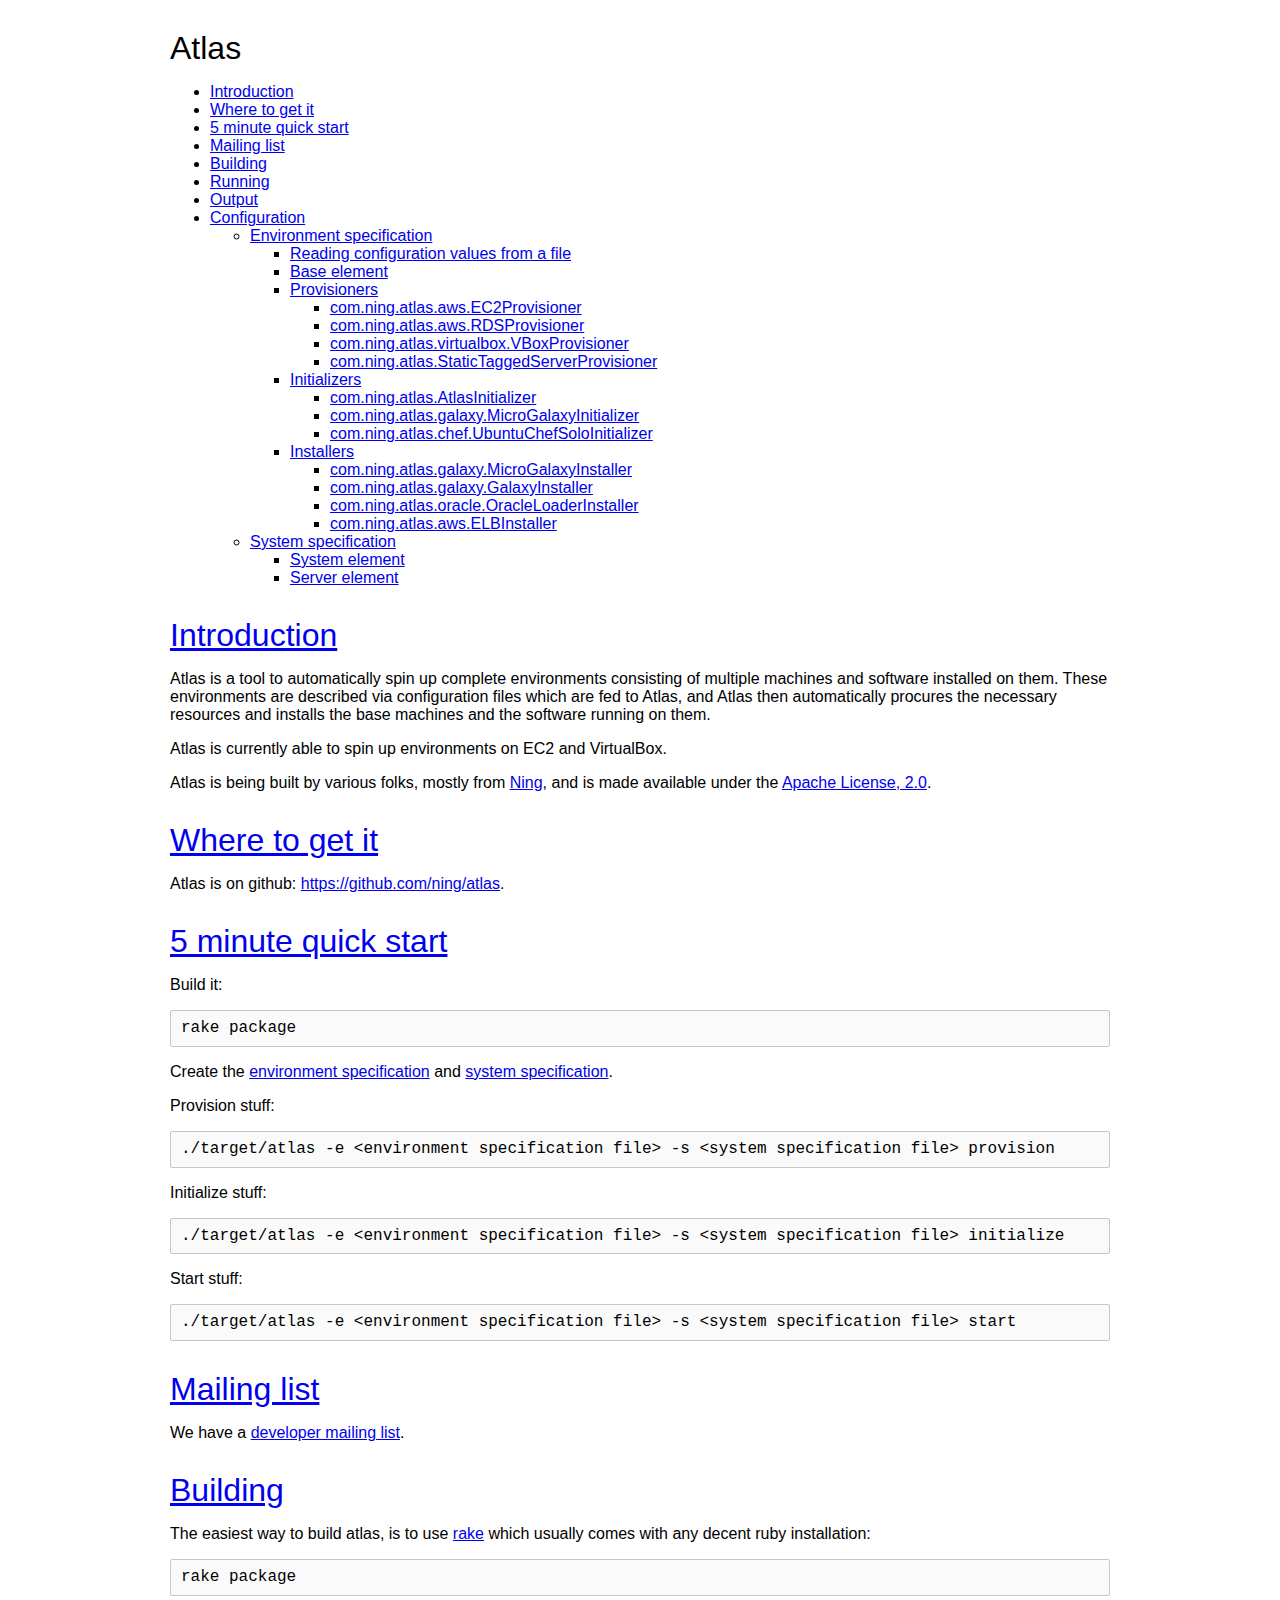
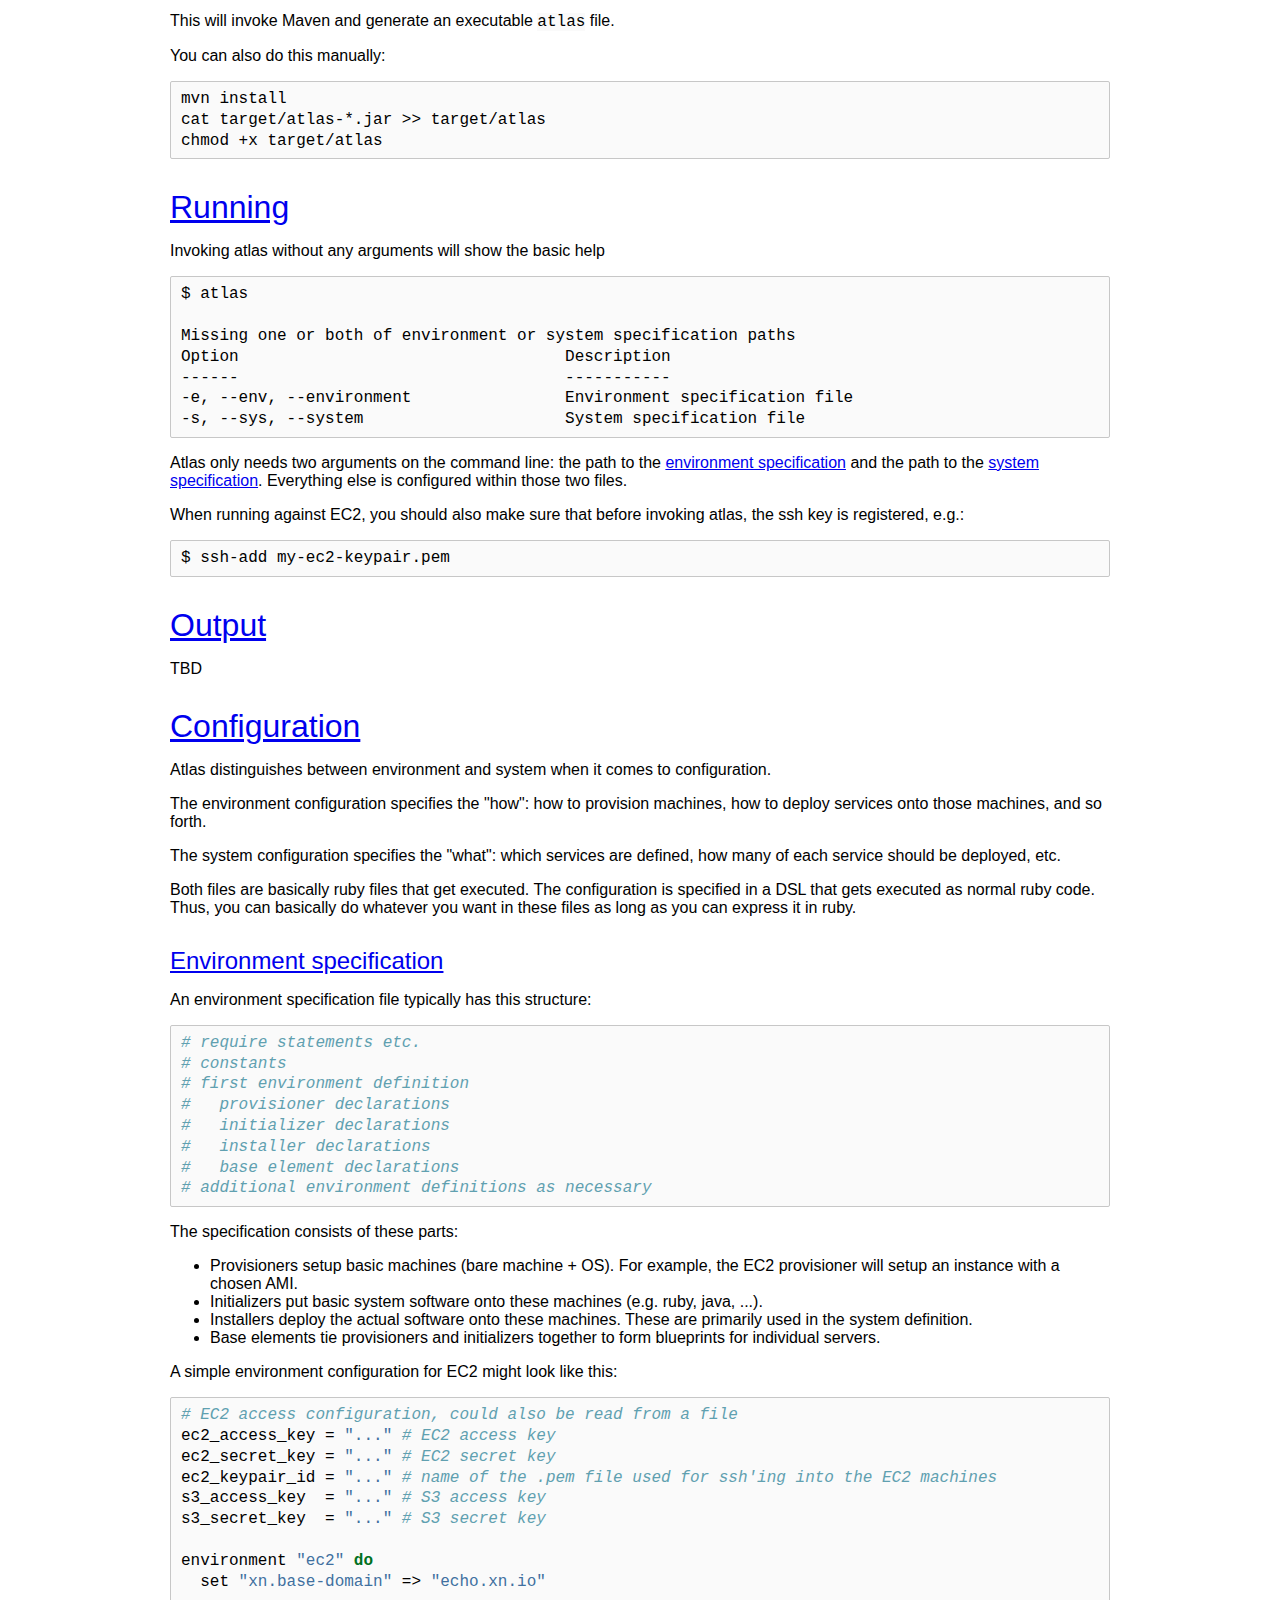
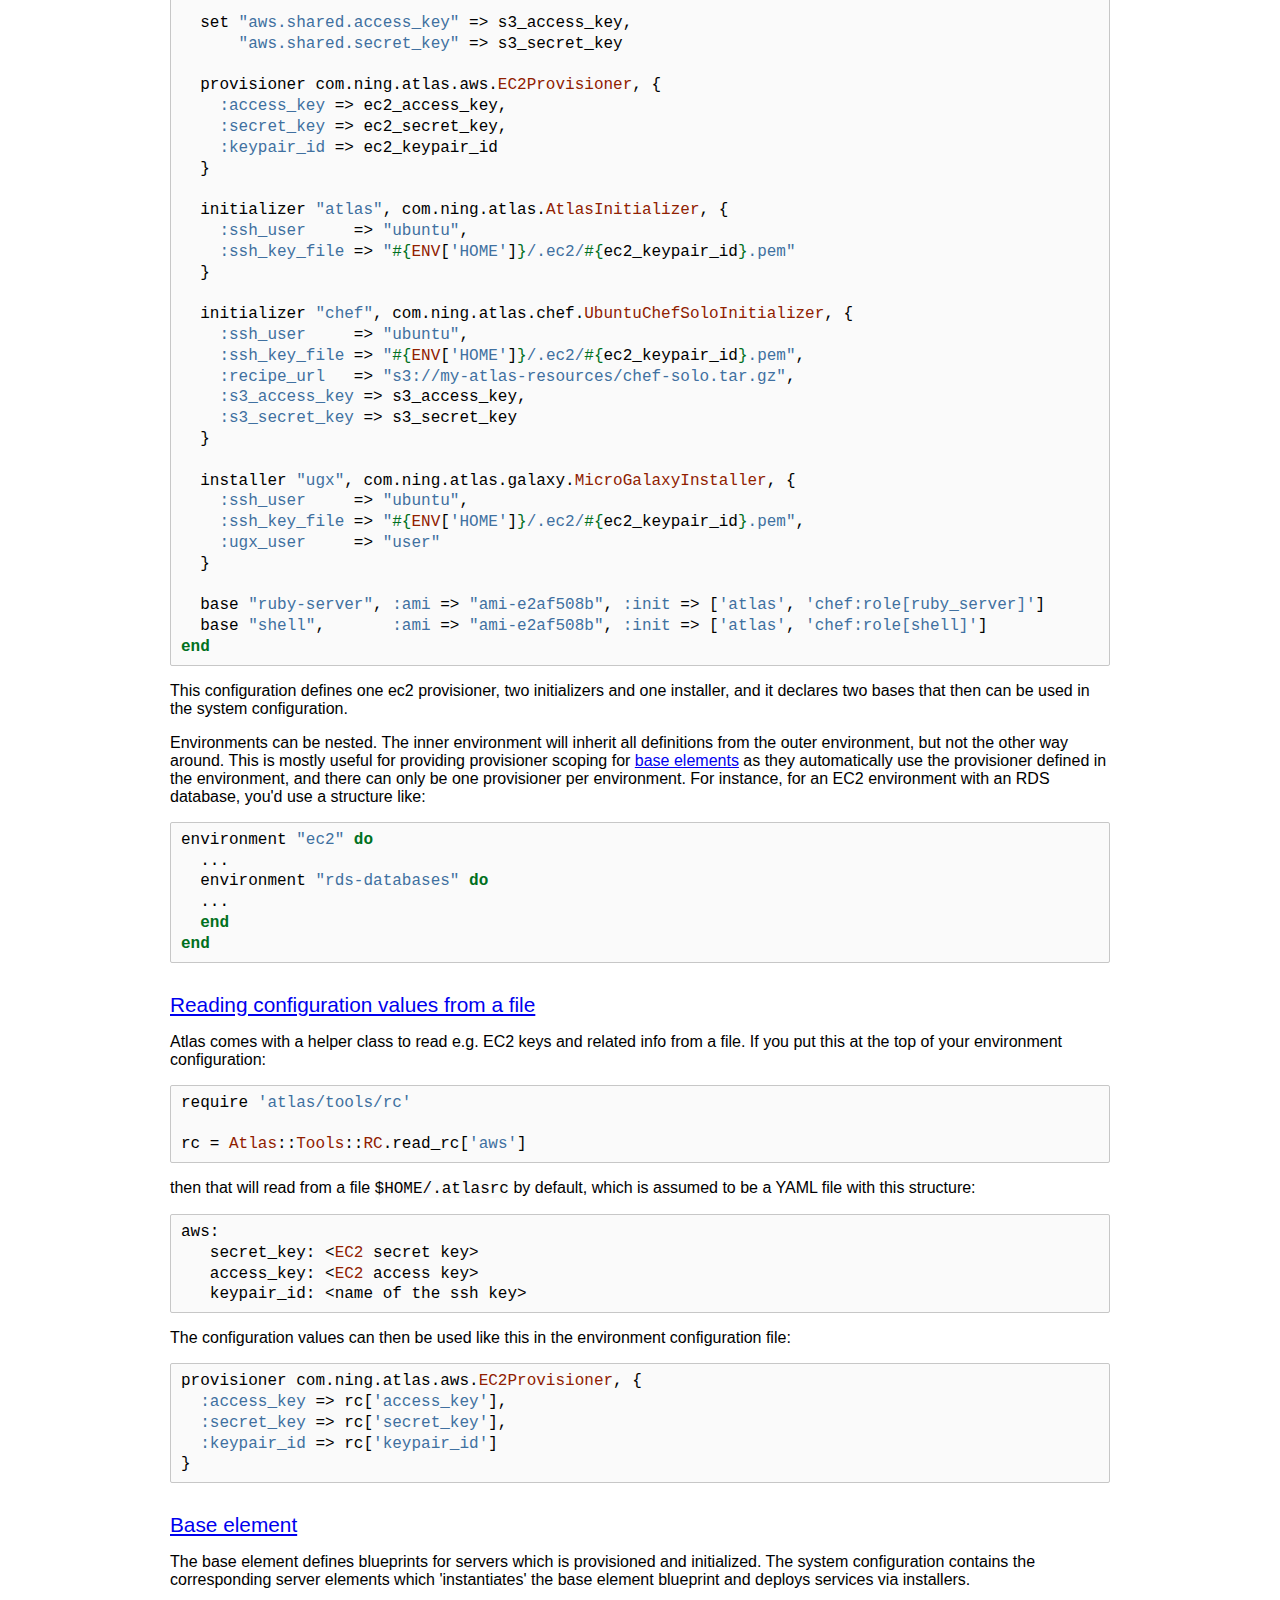
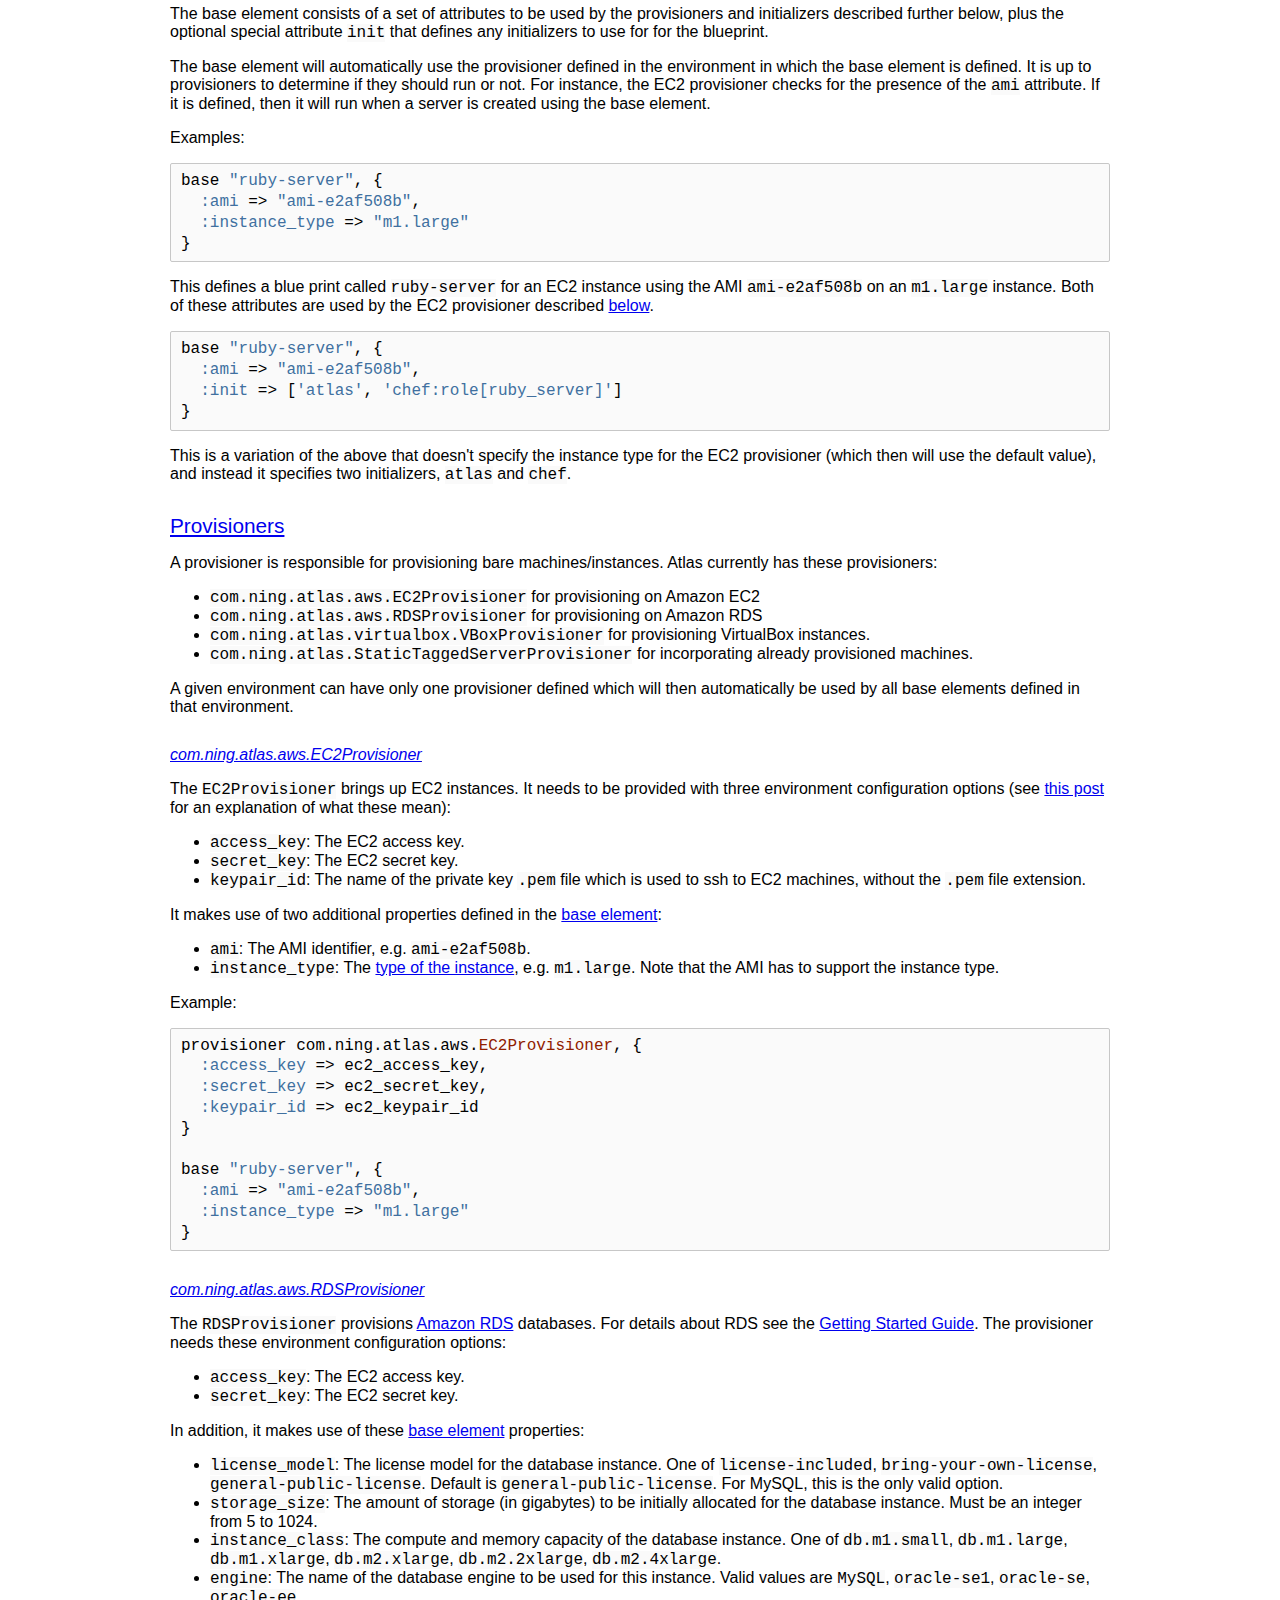
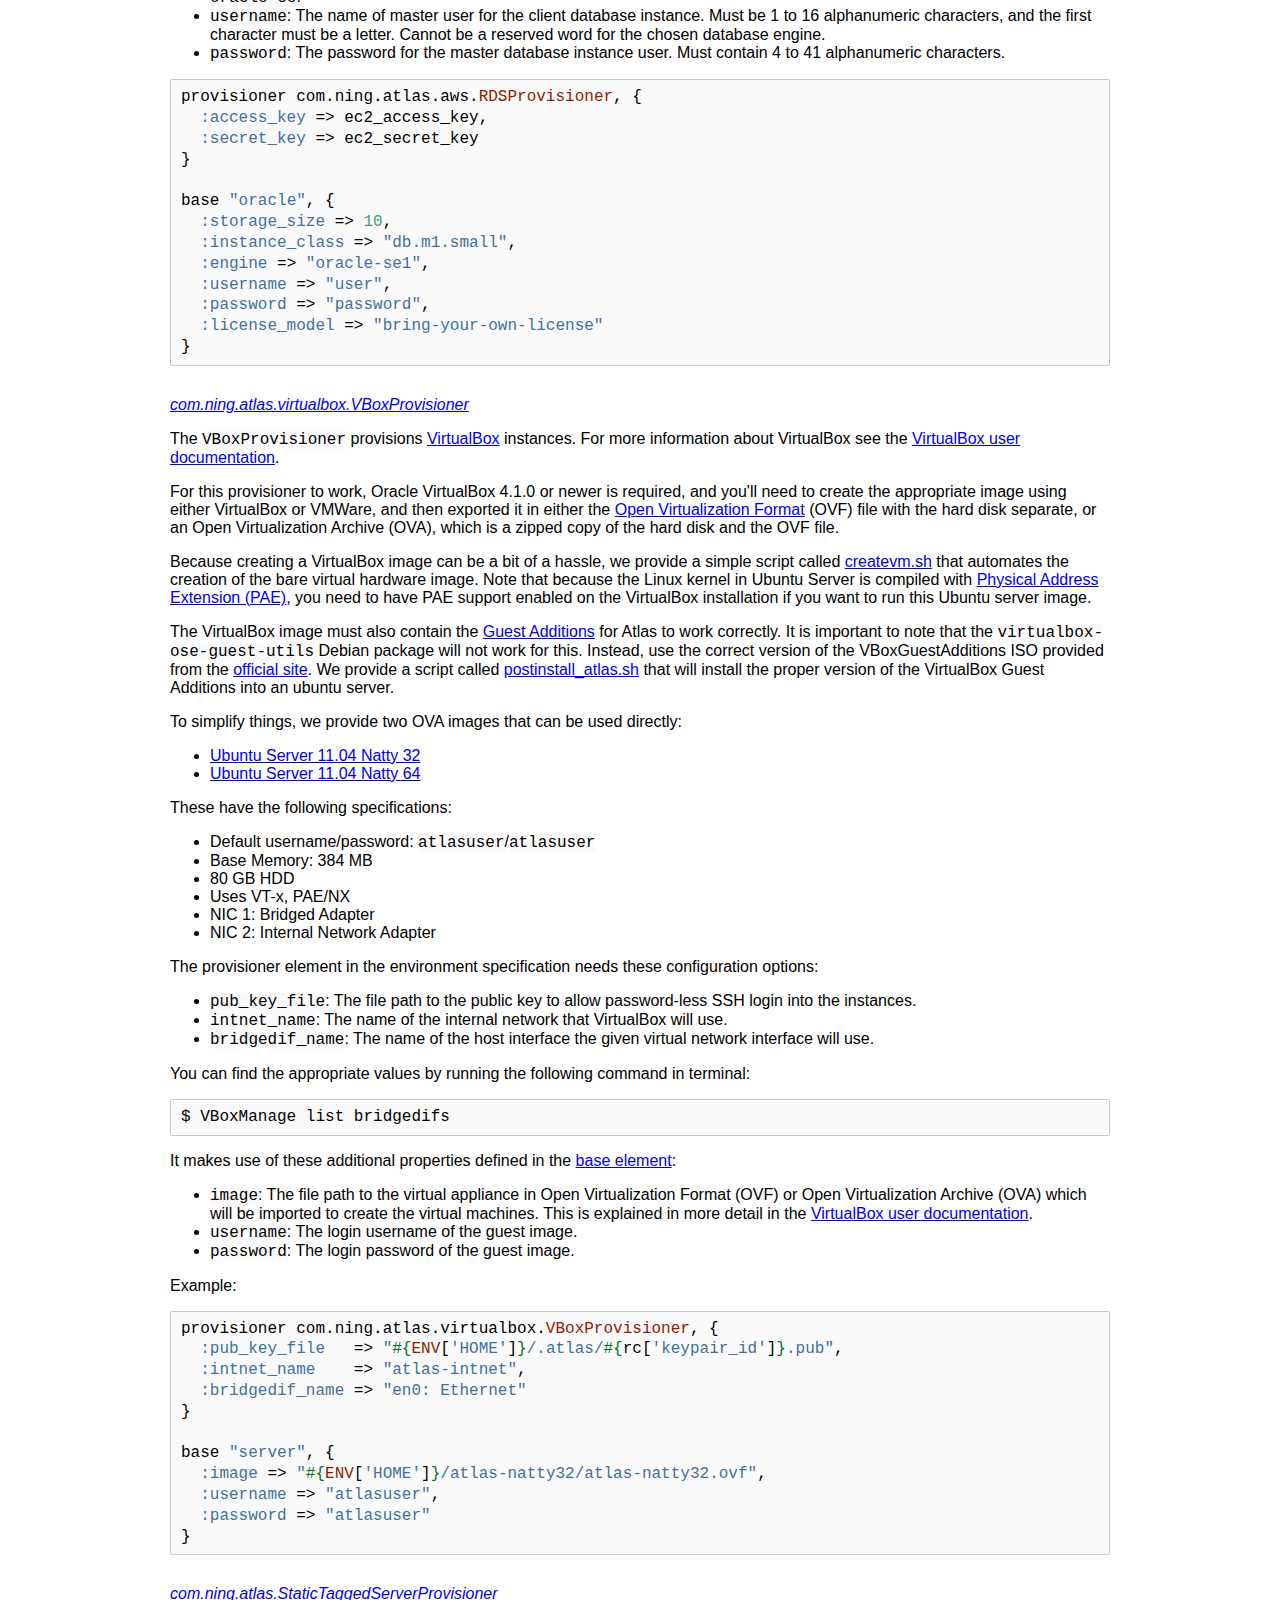
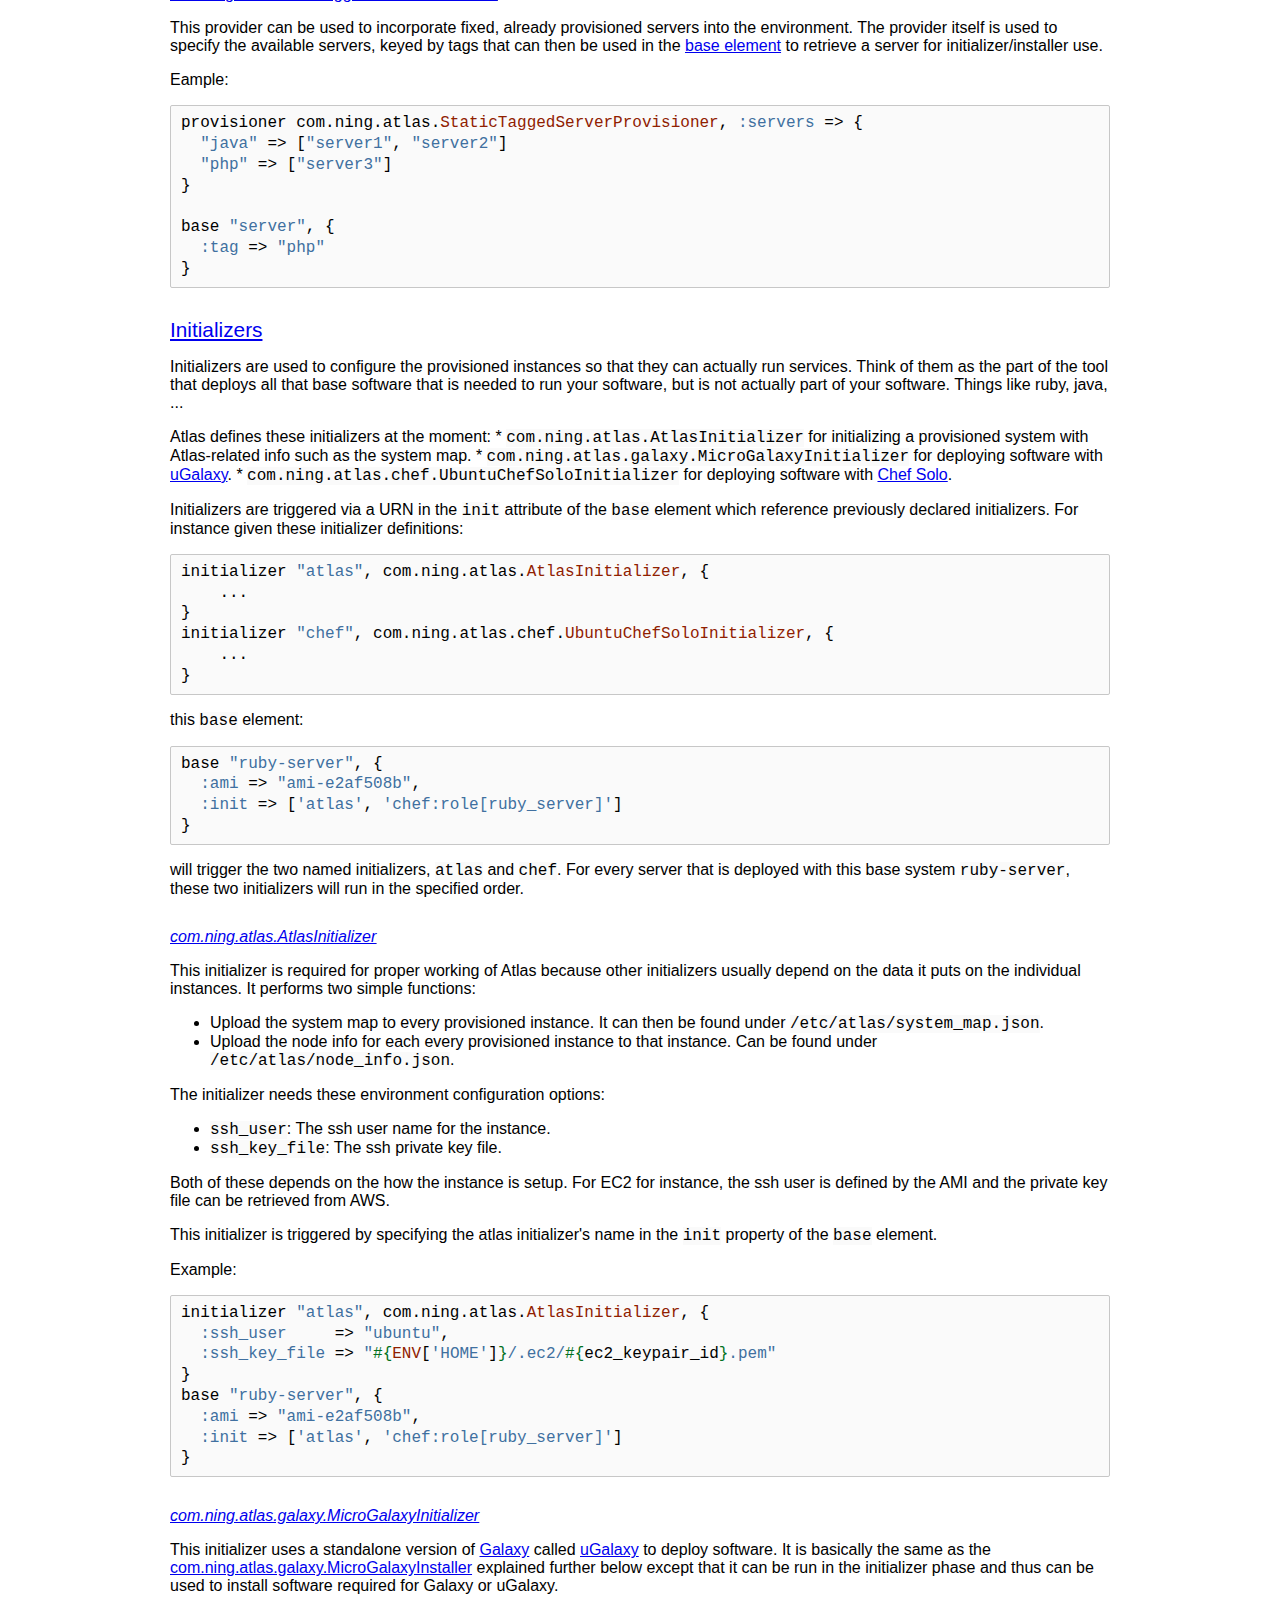
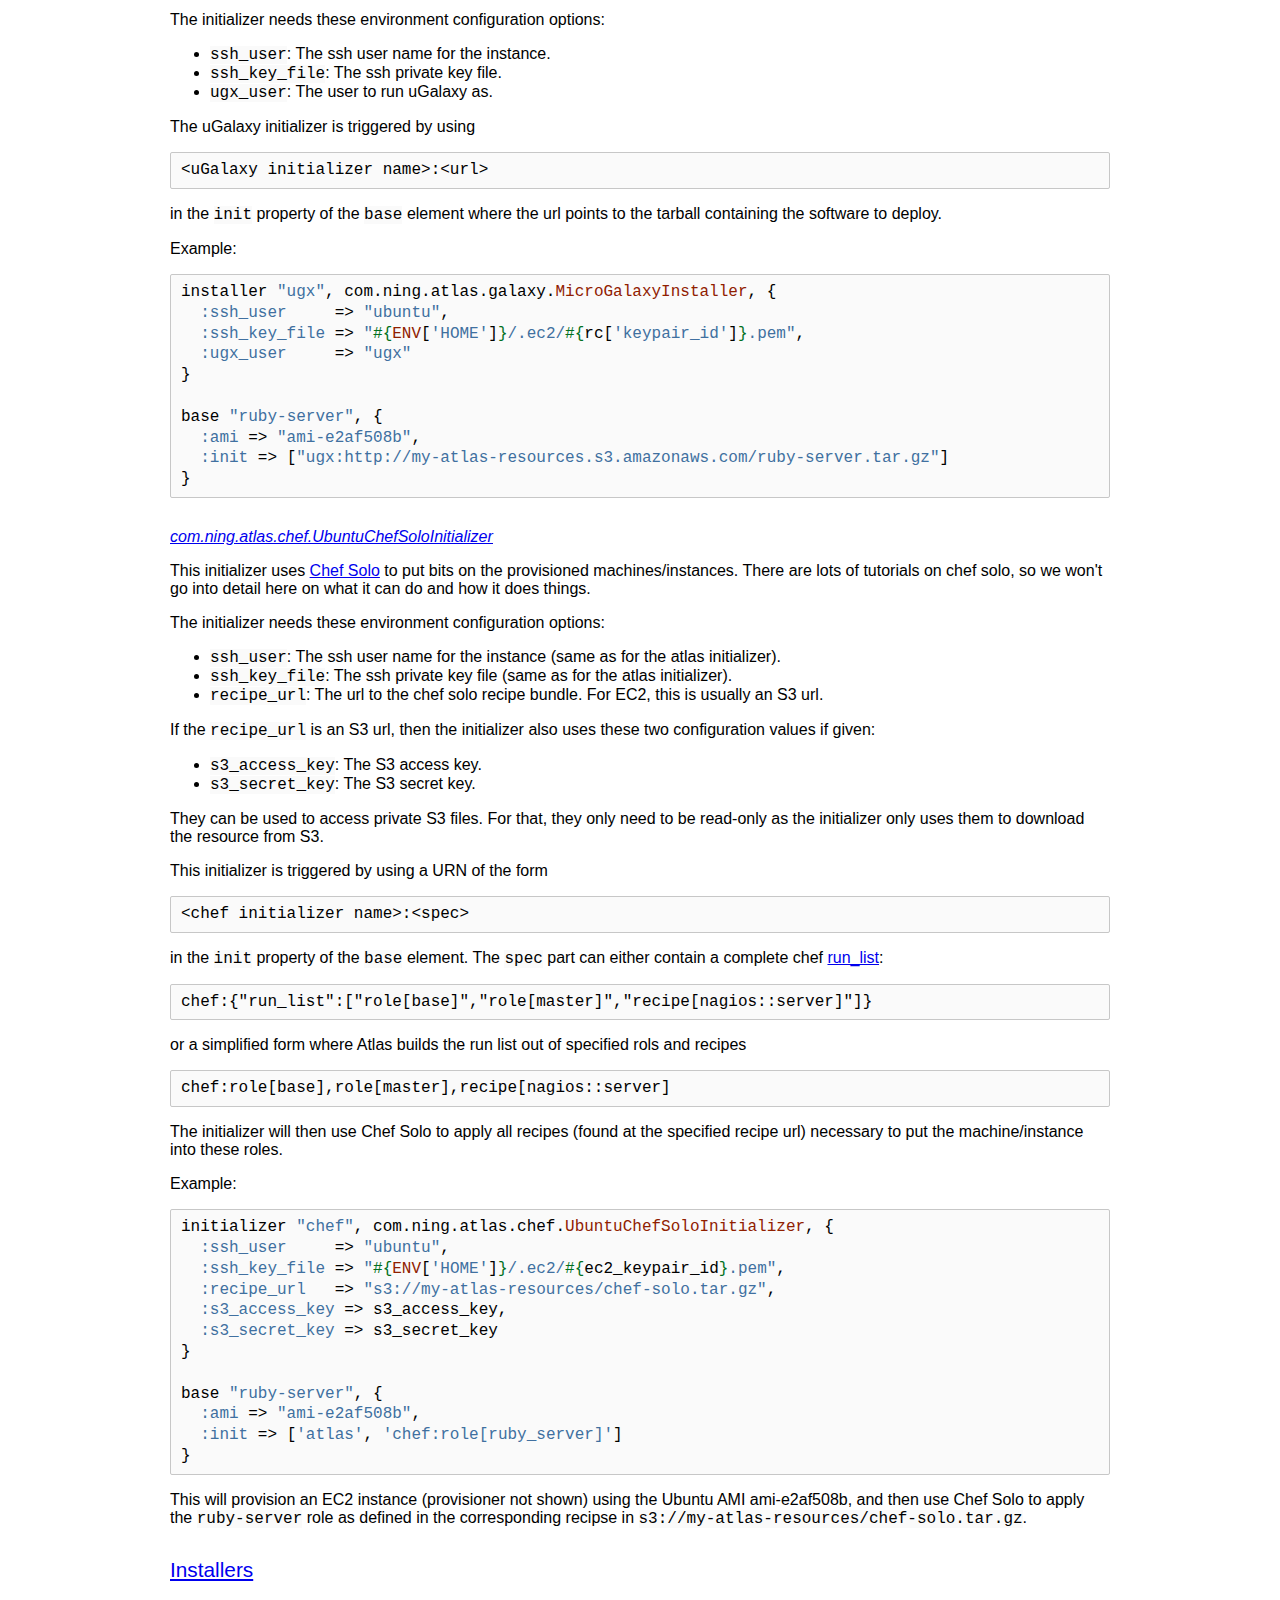
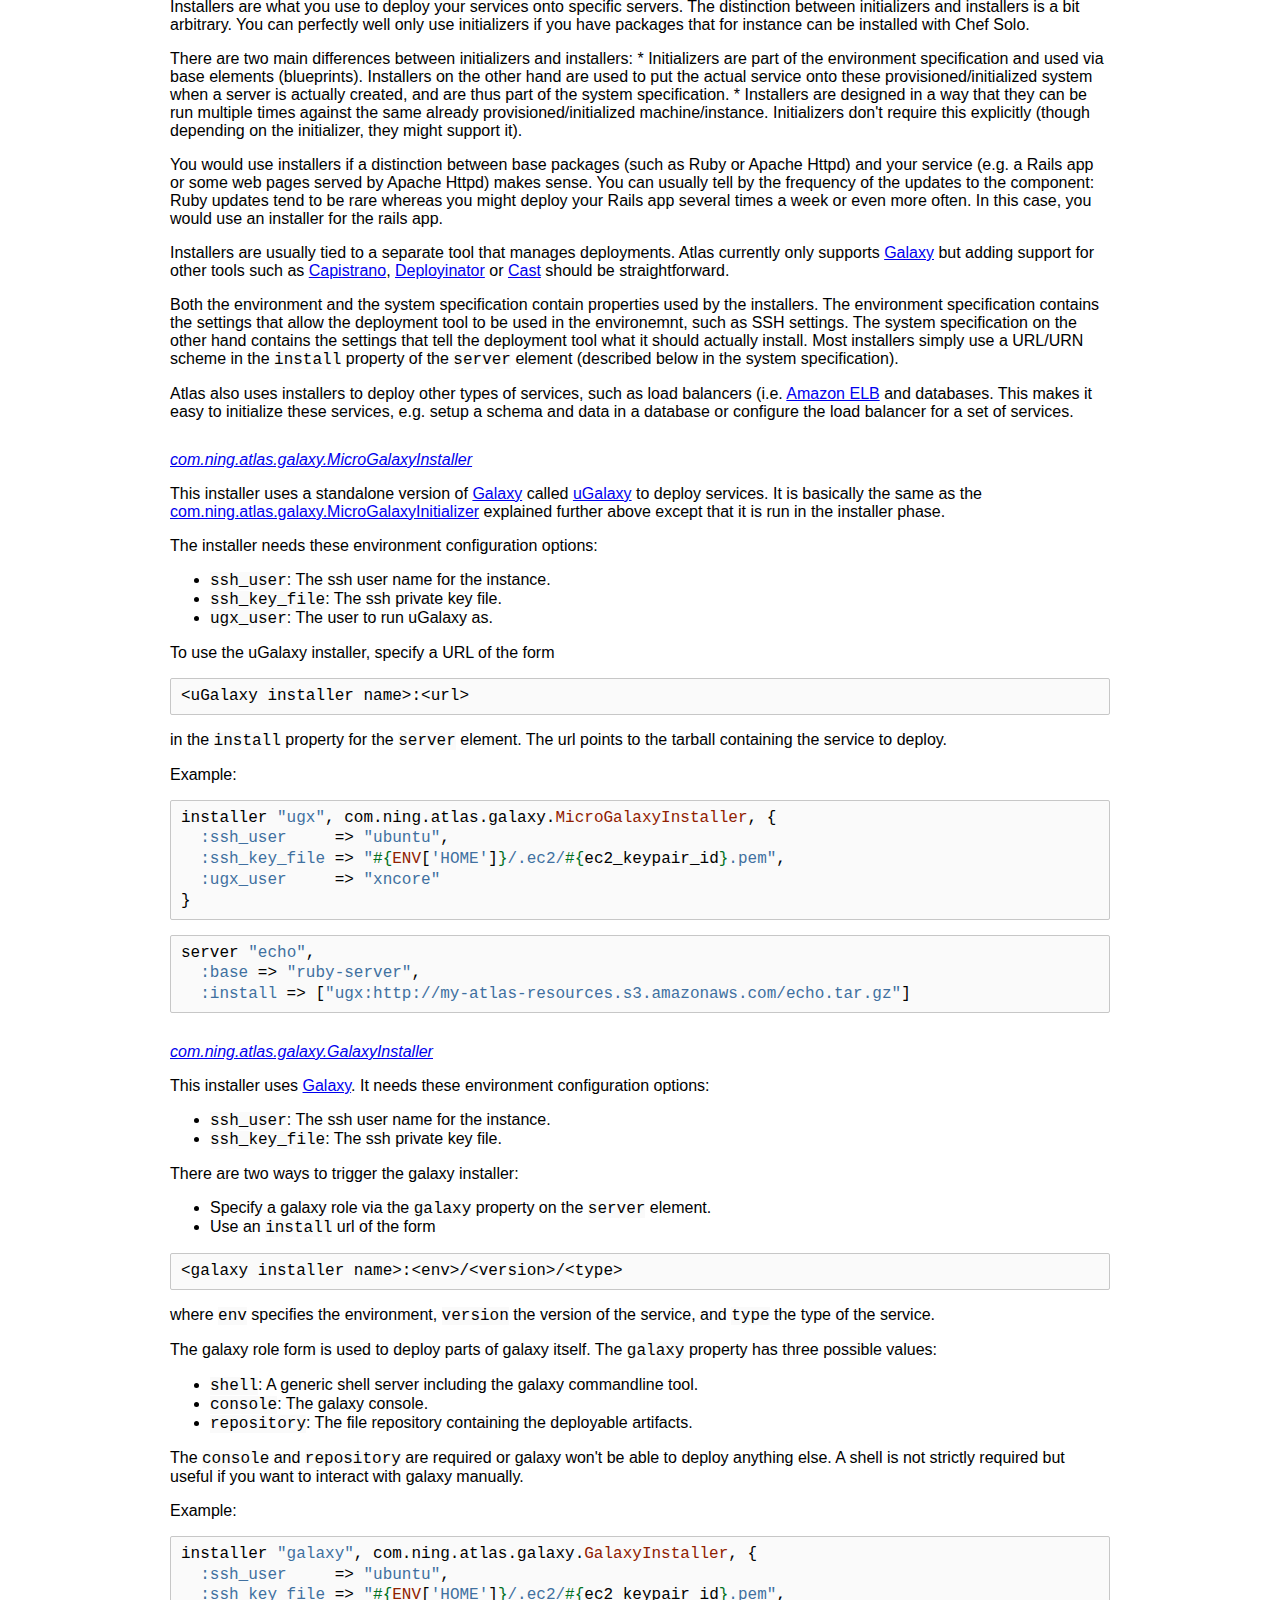
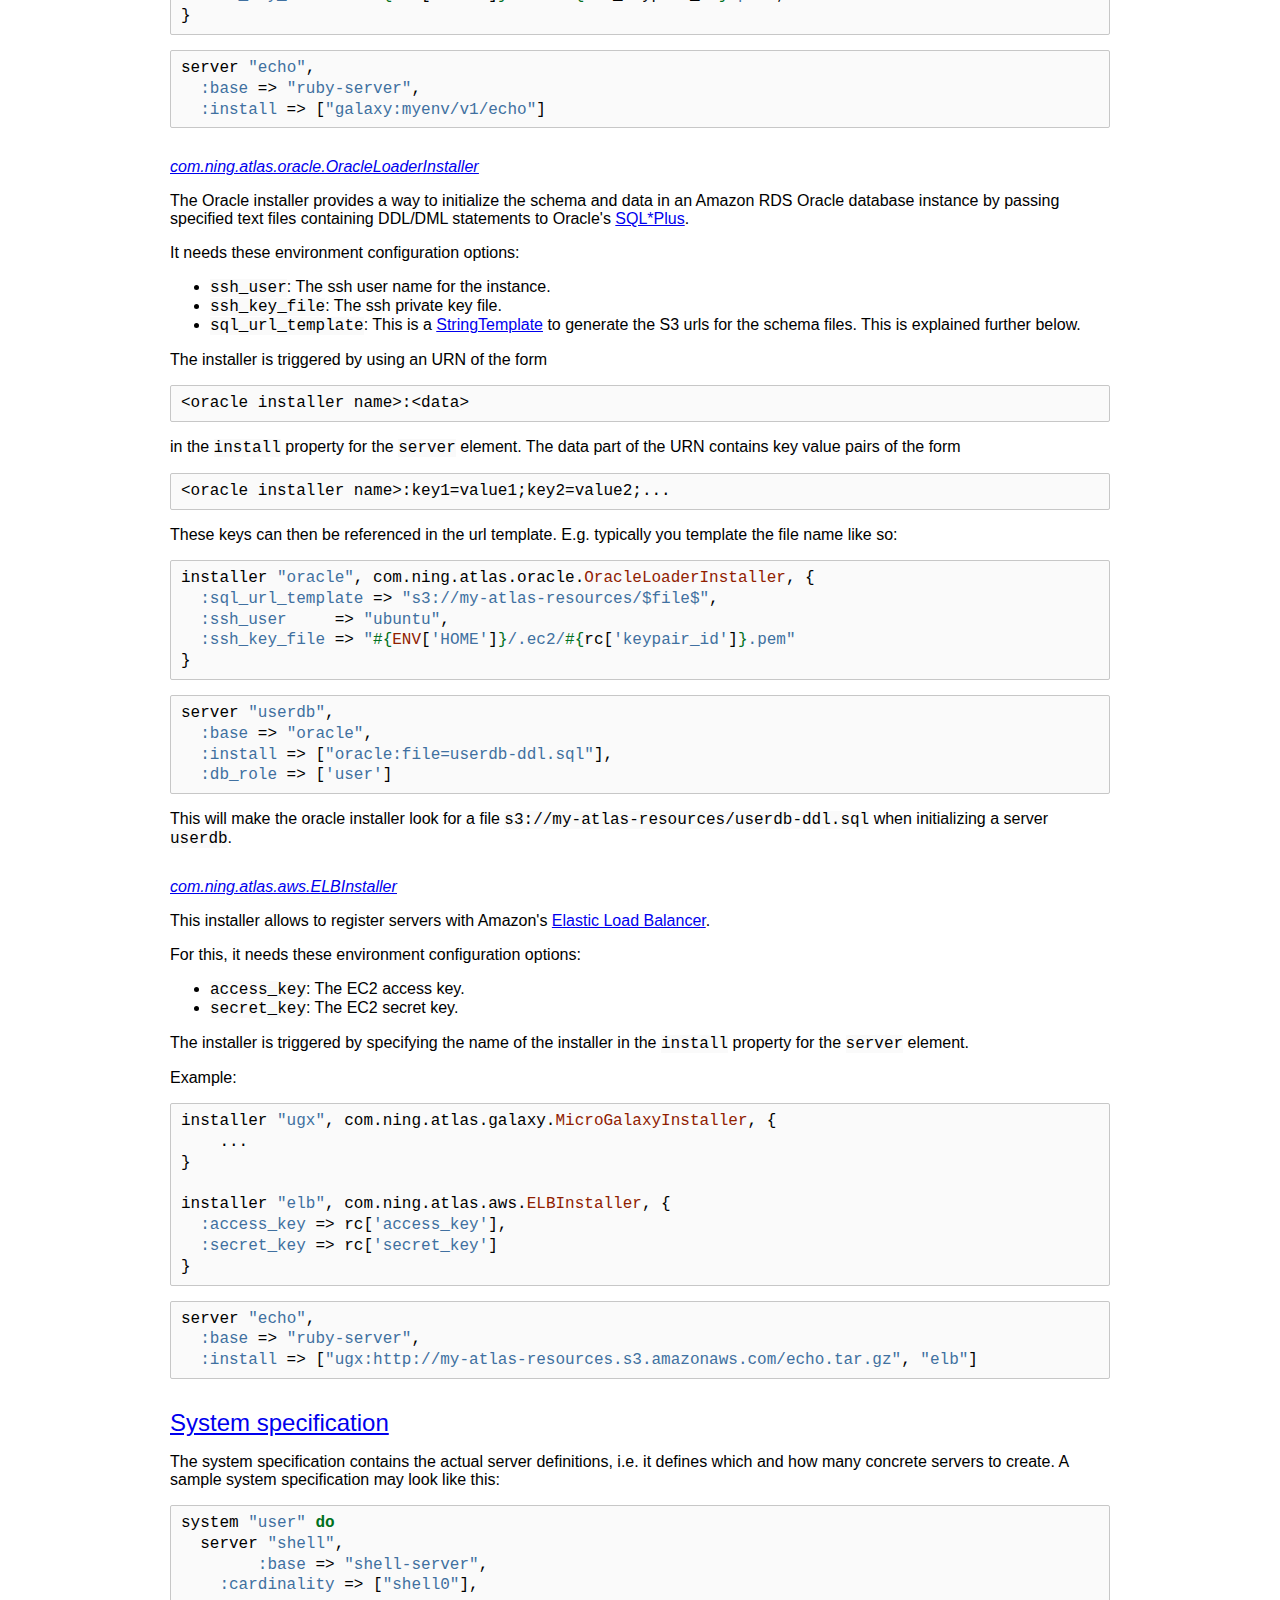
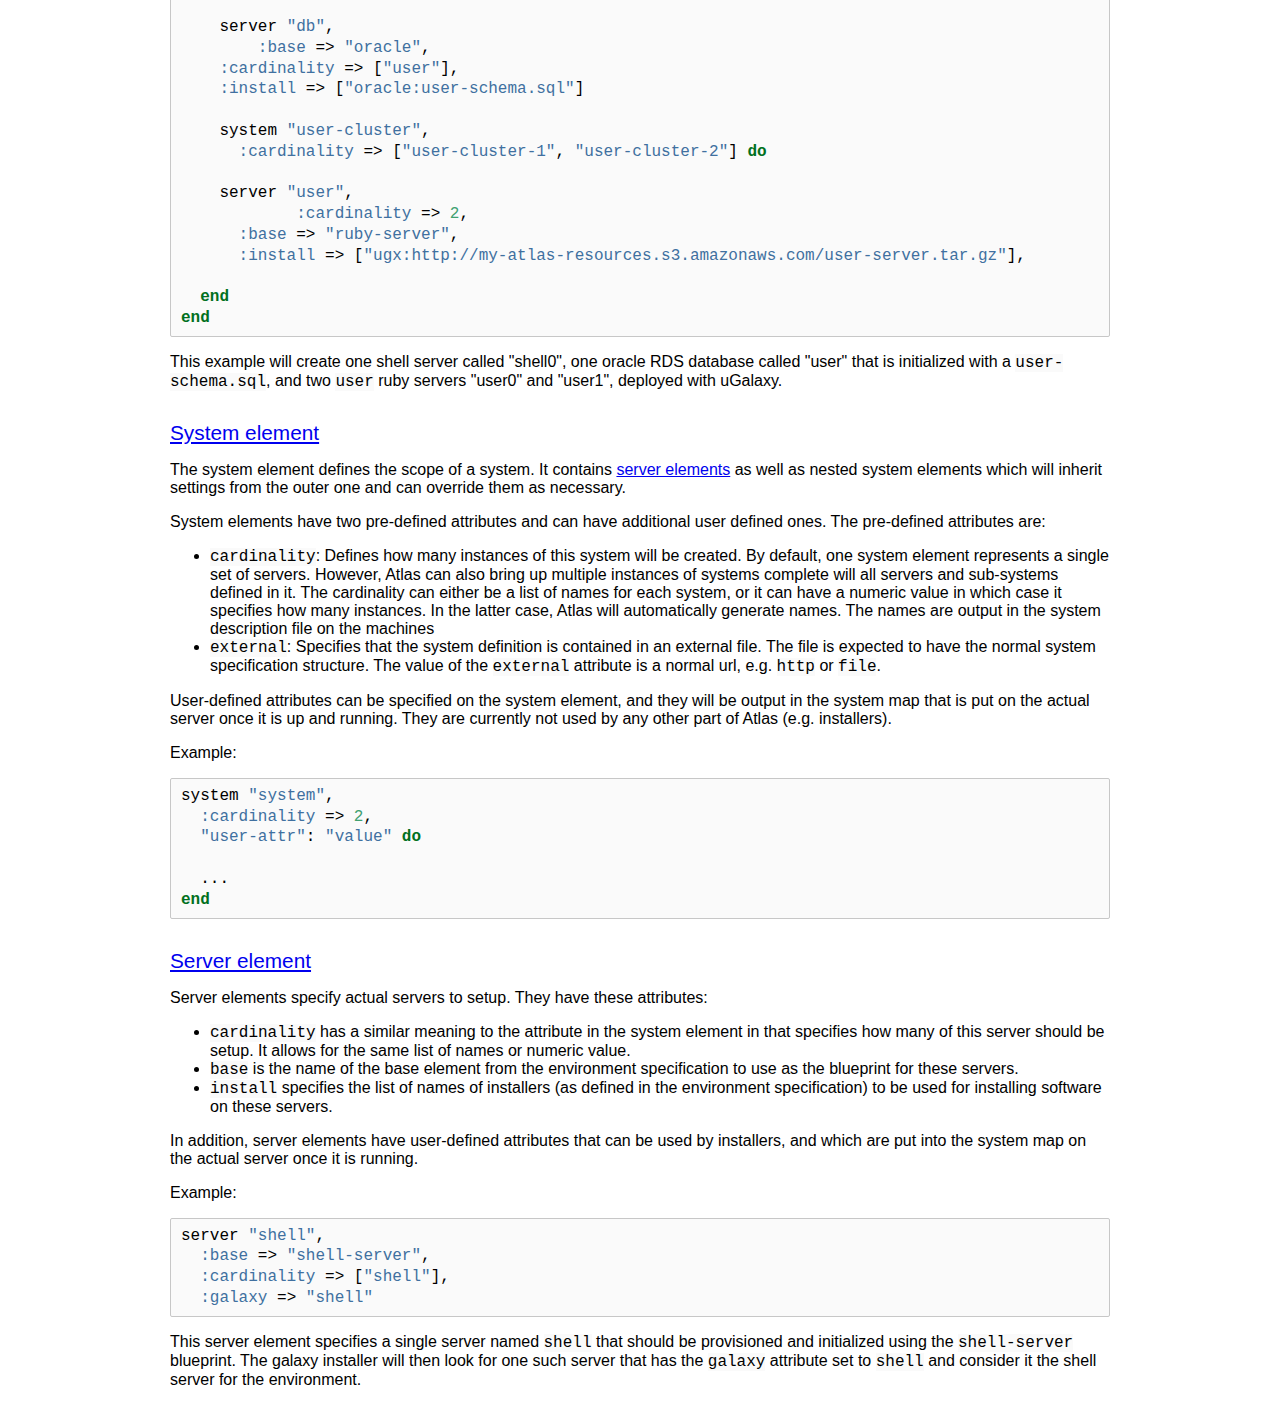
<file: index.html>
<!DOCTYPE html>
<html>
<head>
  <meta charset="utf-8" />
  <meta name="generator" content="pandoc" />
  <title></title>
  <!--[if lt IE 9]>
    <script src="http://html5shim.googlecode.com/svn/trunk/html5.js"></script>
  <![endif]-->
  <style type="text/css">
/*<![CDATA[*/
table.sourceCode, tr.sourceCode, td.lineNumbers, td.sourceCode, table.sourceCode pre 
   { margin: 0; padding: 0; border: 0; vertical-align: baseline; border: none; }
td.lineNumbers { border-right: 1px solid #AAAAAA; text-align: right; color: #AAAAAA; padding-right: 5px; padding-left: 5px; }
td.sourceCode { padding-left: 5px; }
code.sourceCode span.kw { color: #007020; font-weight: bold; } 
code.sourceCode span.dt { color: #902000; }
code.sourceCode span.dv { color: #40a070; }
code.sourceCode span.bn { color: #40a070; }
code.sourceCode span.fl { color: #40a070; }
code.sourceCode span.ch { color: #4070a0; }
code.sourceCode span.st { color: #4070a0; }
code.sourceCode span.co { color: #60a0b0; font-style: italic; }
code.sourceCode span.ot { color: #007020; }
code.sourceCode span.al { color: red; font-weight: bold; }
code.sourceCode span.fu { color: #06287e; }
code.sourceCode span.re { }
code.sourceCode span.er { color: red; font-weight: bold; }
/*]]>*/
  </style>
  <link rel="stylesheet" href="pandoc.css" />
</head>
<body>
<nav id="TOC">
<h1>Atlas</h1>
<ul>
<li><a href="#introduction">Introduction</a></li>
<li><a href="#where-to-get-it">Where to get it</a></li>
<li><a href="#minute-quick-start">5 minute quick start</a></li>
<li><a href="#mailing-list">Mailing list</a></li>
<li><a href="#building">Building</a></li>
<li><a href="#running">Running</a></li>
<li><a href="#output">Output</a></li>
<li><a href="#configuration">Configuration</a><ul>
<li><a href="#environment-specification">Environment specification</a><ul>
<li><a href="#reading-configuration-values-from-a-file">Reading configuration values from a file</a></li>
<li><a href="#base-element">Base element</a></li>
<li><a href="#provisioners">Provisioners</a><ul>
<li><a href="#com.ning.atlas.aws.ec2provisioner">com.ning.atlas.aws.EC2Provisioner</a></li>
<li><a href="#com.ning.atlas.aws.rdsprovisioner">com.ning.atlas.aws.RDSProvisioner</a></li>
<li><a href="#com.ning.atlas.virtualbox.vboxprovisioner">com.ning.atlas.virtualbox.VBoxProvisioner</a></li>
<li><a href="#com.ning.atlas.statictaggedserverprovisioner">com.ning.atlas.StaticTaggedServerProvisioner</a></li>
</ul></li>
<li><a href="#initializers">Initializers</a><ul>
<li><a href="#com.ning.atlas.atlasinitializer">com.ning.atlas.AtlasInitializer</a></li>
<li><a href="#com.ning.atlas.galaxy.microgalaxyinitializer">com.ning.atlas.galaxy.MicroGalaxyInitializer</a></li>
<li><a href="#com.ning.atlas.chef.ubuntuchefsoloinitializer">com.ning.atlas.chef.UbuntuChefSoloInitializer</a></li>
</ul></li>
<li><a href="#installers">Installers</a><ul>
<li><a href="#com.ning.atlas.galaxy.microgalaxyinstaller">com.ning.atlas.galaxy.MicroGalaxyInstaller</a></li>
<li><a href="#com.ning.atlas.galaxy.galaxyinstaller">com.ning.atlas.galaxy.GalaxyInstaller</a></li>
<li><a href="#com.ning.atlas.oracle.oracleloaderinstaller">com.ning.atlas.oracle.OracleLoaderInstaller</a></li>
<li><a href="#com.ning.atlas.aws.elbinstaller">com.ning.atlas.aws.ELBInstaller</a></li>
</ul></li>
</ul></li>
<li><a href="#system-specification">System specification</a><ul>
<li><a href="#system-element">System element</a></li>
<li><a href="#server-element">Server element</a></li>
</ul></li>
</ul></li>
</ul>
</nav>
<h1 id="introduction"><a href="#TOC">Introduction</a></h1>
<p>Atlas is a tool to automatically spin up complete environments consisting of multiple machines and software installed on them. These environments are described via configuration files which are fed to Atlas, and Atlas then automatically procures the necessary resources and installs the base machines and the software running on them.</p>
<p>Atlas is currently able to spin up environments on EC2 and VirtualBox.</p>
<p>Atlas is being built by various folks, mostly from <a href="http://www.ning.com">Ning</a>, and is made available under the <a href="http://www.apache.org/licenses/LICENSE-2.0.txt">Apache License, 2.0</a>.</p>
<h1 id="where-to-get-it"><a href="#TOC">Where to get it</a></h1>
<p>Atlas is on github: <a href="https://github.com/ning/atlas">https://github.com/ning/atlas</a>.</p>
<h1 id="minute-quick-start"><a href="#TOC">5 minute quick start</a></h1>
<p>Build it:</p>
<pre><code>rake package
</code></pre>
<p>Create the <a href="#environment-specification">environment specification</a> and <a href="#system-specification">system specification</a>.</p>
<p>Provision stuff:</p>
<pre><code>./target/atlas -e &lt;environment specification file&gt; -s &lt;system specification file&gt; provision
</code></pre>
<p>Initialize stuff:</p>
<pre><code>./target/atlas -e &lt;environment specification file&gt; -s &lt;system specification file&gt; initialize
</code></pre>
<p>Start stuff:</p>
<pre><code>./target/atlas -e &lt;environment specification file&gt; -s &lt;system specification file&gt; start
</code></pre>
<h1 id="mailing-list"><a href="#TOC">Mailing list</a></h1>
<p>We have a <a href="http://groups.google.com/group/atlas-dev">developer mailing list</a>.</p>
<h1 id="building"><a href="#TOC">Building</a></h1>
<p>The easiest way to build atlas, is to use <a href="http://rake.rubyforge.org/">rake</a> which usually comes with any decent ruby installation:</p>
<pre><code>rake package
</code></pre>
<p>This will invoke Maven and generate an executable <code>atlas</code> file.</p>
<p>You can also do this manually:</p>
<pre><code>mvn install
cat target/atlas-*.jar &gt;&gt; target/atlas
chmod +x target/atlas
</code></pre>
<h1 id="running"><a href="#TOC">Running</a></h1>
<p>Invoking atlas without any arguments will show the basic help</p>
<pre><code>$ atlas

Missing one or both of environment or system specification paths
Option                                  Description
------                                  -----------
-e, --env, --environment                Environment specification file
-s, --sys, --system                     System specification file
</code></pre>
<p>Atlas only needs two arguments on the command line: the path to the <a href="#environment-specification">environment specification</a> and the path to the <a href="#system-specification">system specification</a>. Everything else is configured within those two files.</p>
<p>When running against EC2, you should also make sure that before invoking atlas, the ssh key is registered, e.g.:</p>
<pre><code>$ ssh-add my-ec2-keypair.pem
</code></pre>
<h1 id="output"><a href="#TOC">Output</a></h1>
<p>TBD</p>
<h1 id="configuration"><a href="#TOC">Configuration</a></h1>
<p>Atlas distinguishes between environment and system when it comes to configuration.</p>
<p>The environment configuration specifies the &quot;how&quot;: how to provision machines, how to deploy services onto those machines, and so forth.</p>
<p>The system configuration specifies the &quot;what&quot;: which services are defined, how many of each service should be deployed, etc.</p>
<p>Both files are basically ruby files that get executed. The configuration is specified in a DSL that gets executed as normal ruby code. Thus, you can basically do whatever you want in these files as long as you can express it in ruby.</p>
<h2 id="environment-specification"><a href="#TOC">Environment specification</a></h2>
<p>An environment specification file typically has this structure:</p>
<pre class="sourceCode"><code class="sourceCode ruby"><span class="co"># require statements etc.</span><br /><span class="co"># constants</span><br /><span class="co"># first environment definition</span><br /><span class="co">#   provisioner declarations</span><br /><span class="co">#   initializer declarations</span><br /><span class="co">#   installer declarations</span><br /><span class="co">#   base element declarations</span><br /><span class="co"># additional environment definitions as necessary</span></code></pre>
<p>The specification consists of these parts:</p>
<ul>
<li>Provisioners setup basic machines (bare machine + OS). For example, the EC2 provisioner will setup an instance with a chosen AMI.</li>
<li>Initializers put basic system software onto these machines (e.g. ruby, java, ...).</li>
<li>Installers deploy the actual software onto these machines. These are primarily used in the system definition.</li>
<li>Base elements tie provisioners and initializers together to form blueprints for individual servers.</li>
</ul>
<p>A simple environment configuration for EC2 might look like this:</p>
<pre class="sourceCode"><code class="sourceCode ruby"><span class="co"># EC2 access configuration, could also be read from a file</span><br />ec2_access_key = <span class="st">&quot;...&quot;</span> <span class="co"># EC2 access key</span><br />ec2_secret_key = <span class="st">&quot;...&quot;</span> <span class="co"># EC2 secret key</span><br />ec2_keypair_id = <span class="st">&quot;...&quot;</span> <span class="co"># name of the .pem file used for ssh'ing into the EC2 machines</span><br />s3_access_key  = <span class="st">&quot;...&quot;</span> <span class="co"># S3 access key</span><br />s3_secret_key  = <span class="st">&quot;...&quot;</span> <span class="co"># S3 secret key</span><br /><br />environment <span class="st">&quot;ec2&quot;</span> <span class="kw">do</span><br />  set <span class="st">&quot;xn.base-domain&quot;</span> =&gt; <span class="st">&quot;echo.xn.io&quot;</span><br /><br />  set <span class="st">&quot;aws.shared.access_key&quot;</span> =&gt; s3_access_key,<br />      <span class="st">&quot;aws.shared.secret_key&quot;</span> =&gt; s3_secret_key<br /><br />  provisioner com.ning.atlas.aws.<span class="dt">EC2Provisioner</span>, {<br />    <span class="st">:access_key</span> =&gt; ec2_access_key,<br />    <span class="st">:secret_key</span> =&gt; ec2_secret_key,<br />    <span class="st">:keypair_id</span> =&gt; ec2_keypair_id<br />  }<br /><br />  initializer <span class="st">&quot;atlas&quot;</span>, com.ning.atlas.<span class="dt">AtlasInitializer</span>, {<br />    <span class="st">:ssh_user</span>     =&gt; <span class="st">&quot;ubuntu&quot;</span>,<br />    <span class="st">:ssh_key_file</span> =&gt; <span class="st">&quot;</span><span class="ot">#{</span><span class="dt">ENV</span>[<span class="st">'HOME'</span>]<span class="ot">}</span><span class="st">/.ec2/</span><span class="ot">#{</span>ec2_keypair_id<span class="ot">}</span><span class="st">.pem&quot;</span><br />  }<br /><br />  initializer <span class="st">&quot;chef&quot;</span>, com.ning.atlas.chef.<span class="dt">UbuntuChefSoloInitializer</span>, {<br />    <span class="st">:ssh_user</span>     =&gt; <span class="st">&quot;ubuntu&quot;</span>,<br />    <span class="st">:ssh_key_file</span> =&gt; <span class="st">&quot;</span><span class="ot">#{</span><span class="dt">ENV</span>[<span class="st">'HOME'</span>]<span class="ot">}</span><span class="st">/.ec2/</span><span class="ot">#{</span>ec2_keypair_id<span class="ot">}</span><span class="st">.pem&quot;</span>,<br />    <span class="st">:recipe_url</span>   =&gt; <span class="st">&quot;s3://my-atlas-resources/chef-solo.tar.gz&quot;</span>,<br />    <span class="st">:s3_access_key</span> =&gt; s3_access_key,<br />    <span class="st">:s3_secret_key</span> =&gt; s3_secret_key<br />  }<br /><br />  installer <span class="st">&quot;ugx&quot;</span>, com.ning.atlas.galaxy.<span class="dt">MicroGalaxyInstaller</span>, {<br />    <span class="st">:ssh_user</span>     =&gt; <span class="st">&quot;ubuntu&quot;</span>,<br />    <span class="st">:ssh_key_file</span> =&gt; <span class="st">&quot;</span><span class="ot">#{</span><span class="dt">ENV</span>[<span class="st">'HOME'</span>]<span class="ot">}</span><span class="st">/.ec2/</span><span class="ot">#{</span>ec2_keypair_id<span class="ot">}</span><span class="st">.pem&quot;</span>,<br />    <span class="st">:ugx_user</span>     =&gt; <span class="st">&quot;user&quot;</span><br />  }<br /><br />  base <span class="st">&quot;ruby-server&quot;</span>, <span class="st">:ami</span> =&gt; <span class="st">&quot;ami-e2af508b&quot;</span>, <span class="st">:init</span> =&gt; [<span class="st">'atlas'</span>, <span class="st">'chef:role[ruby_server]'</span>]<br />  base <span class="st">&quot;shell&quot;</span>,       <span class="st">:ami</span> =&gt; <span class="st">&quot;ami-e2af508b&quot;</span>, <span class="st">:init</span> =&gt; [<span class="st">'atlas'</span>, <span class="st">'chef:role[shell]'</span>]<br /><span class="kw">end</span></code></pre>
<p>This configuration defines one ec2 provisioner, two initializers and one installer, and it declares two bases that then can be used in the system configuration.</p>
<p>Environments can be nested. The inner environment will inherit all definitions from the outer environment, but not the other way around. This is mostly useful for providing provisioner scoping for <a href="#base-element">base elements</a> as they automatically use the provisioner defined in the environment, and there can only be one provisioner per environment. For instance, for an EC2 environment with an RDS database, you'd use a structure like:</p>
<pre class="sourceCode"><code class="sourceCode ruby">environment <span class="st">&quot;ec2&quot;</span> <span class="kw">do</span><br />  ...<br />  environment <span class="st">&quot;rds-databases&quot;</span> <span class="kw">do</span><br />  ...<br />  <span class="kw">end</span><br /><span class="kw">end</span></code></pre>
<h3 id="reading-configuration-values-from-a-file"><a href="#TOC">Reading configuration values from a file</a></h3>
<p>Atlas comes with a helper class to read e.g. EC2 keys and related info from a file. If you put this at the top of your environment configuration:</p>
<pre class="sourceCode"><code class="sourceCode ruby">require <span class="st">'atlas/tools/rc'</span><br /><br />rc = <span class="dt">Atlas</span>::<span class="dt">Tools</span>::<span class="dt">RC</span>.read_rc[<span class="st">'aws'</span>]</code></pre>
<p>then that will read from a file <code>$HOME/.atlasrc</code> by default, which is assumed to be a YAML file with this structure:</p>
<pre class="sourceCode"><code class="sourceCode ruby">aws:<br />   secret_key: &lt;<span class="dt">EC2</span> secret key&gt;<br />   access_key: &lt;<span class="dt">EC2</span> access key&gt;<br />   keypair_id: &lt;name of the ssh key&gt;</code></pre>
<p>The configuration values can then be used like this in the environment configuration file:</p>
<pre class="sourceCode"><code class="sourceCode ruby">provisioner com.ning.atlas.aws.<span class="dt">EC2Provisioner</span>, {<br />  <span class="st">:access_key</span> =&gt; rc[<span class="st">'access_key'</span>],<br />  <span class="st">:secret_key</span> =&gt; rc[<span class="st">'secret_key'</span>],<br />  <span class="st">:keypair_id</span> =&gt; rc[<span class="st">'keypair_id'</span>]<br />}</code></pre>
<h3 id="base-element"><a href="#TOC">Base element</a></h3>
<p>The base element defines blueprints for servers which is provisioned and initialized. The system configuration contains the corresponding server elements which 'instantiates' the base element blueprint and deploys services via installers.</p>
<p>The base element consists of a set of attributes to be used by the provisioners and initializers described further below, plus the optional special attribute <code>init</code> that defines any initializers to use for for the blueprint.</p>
<p>The base element will automatically use the provisioner defined in the environment in which the base element is defined. It is up to provisioners to determine if they should run or not. For instance, the EC2 provisioner checks for the presence of the <code>ami</code> attribute. If it is defined, then it will run when a server is created using the base element.</p>
<p>Examples:</p>
<pre class="sourceCode"><code class="sourceCode ruby">base <span class="st">&quot;ruby-server&quot;</span>, {<br />  <span class="st">:ami</span> =&gt; <span class="st">&quot;ami-e2af508b&quot;</span>,<br />  <span class="st">:instance_type</span> =&gt; <span class="st">&quot;m1.large&quot;</span><br />}</code></pre>
<p>This defines a blue print called <code>ruby-server</code> for an EC2 instance using the AMI <code>ami-e2af508b</code> on an <code>m1.large</code> instance. Both of these attributes are used by the EC2 provisioner described <a href="com.ning.atlas.aws.EC2Provisioner">below</a>.</p>
<pre class="sourceCode"><code class="sourceCode ruby">base <span class="st">&quot;ruby-server&quot;</span>, {<br />  <span class="st">:ami</span> =&gt; <span class="st">&quot;ami-e2af508b&quot;</span>,<br />  <span class="st">:init</span> =&gt; [<span class="st">'atlas'</span>, <span class="st">'chef:role[ruby_server]'</span>]<br />}</code></pre>
<p>This is a variation of the above that doesn't specify the instance type for the EC2 provisioner (which then will use the default value), and instead it specifies two initializers, <code>atlas</code> and <code>chef</code>.</p>
<h3 id="provisioners"><a href="#TOC">Provisioners</a></h3>
<p>A provisioner is responsible for provisioning bare machines/instances. Atlas currently has these provisioners:</p>
<ul>
<li><code>com.ning.atlas.aws.EC2Provisioner</code> for provisioning on Amazon EC2</li>
<li><code>com.ning.atlas.aws.RDSProvisioner</code> for provisioning on Amazon RDS</li>
<li><code>com.ning.atlas.virtualbox.VBoxProvisioner</code> for provisioning VirtualBox instances.</li>
<li><code>com.ning.atlas.StaticTaggedServerProvisioner</code> for incorporating already provisioned machines.</li>
</ul>
<p>A given environment can have only one provisioner defined which will then automatically be used by all base elements defined in that environment.</p>
<h5 id="com.ning.atlas.aws.ec2provisioner"><a href="#TOC">com.ning.atlas.aws.EC2Provisioner</a></h5>
<p>The <code>EC2Provisioner</code> brings up EC2 instances. It needs to be provided with three environment configuration options (see <a href="http://alestic.com/2009/11/ec2-credentials">this post</a> for an explanation of what these mean):</p>
<ul>
<li><code>access_key</code>: The EC2 access key.</li>
<li><code>secret_key</code>: The EC2 secret key.</li>
<li><code>keypair_id</code>: The name of the private key <code>.pem</code> file which is used to ssh to EC2 machines, without the <code>.pem</code> file extension.</li>
</ul>
<p>It makes use of two additional properties defined in the <a href="#base-element">base element</a>:</p>
<ul>
<li><code>ami</code>: The AMI identifier, e.g. <code>ami-e2af508b</code>.</li>
<li><code>instance_type</code>: The <a href="http://aws.amazon.com/ec2/instance-types/">type of the instance</a>, e.g. <code>m1.large</code>. Note that the AMI has to support the instance type.</li>
</ul>
<p>Example:</p>
<pre class="sourceCode"><code class="sourceCode ruby">provisioner com.ning.atlas.aws.<span class="dt">EC2Provisioner</span>, {<br />  <span class="st">:access_key</span> =&gt; ec2_access_key,<br />  <span class="st">:secret_key</span> =&gt; ec2_secret_key,<br />  <span class="st">:keypair_id</span> =&gt; ec2_keypair_id<br />}<br /><br />base <span class="st">&quot;ruby-server&quot;</span>, {<br />  <span class="st">:ami</span> =&gt; <span class="st">&quot;ami-e2af508b&quot;</span>,<br />  <span class="st">:instance_type</span> =&gt; <span class="st">&quot;m1.large&quot;</span><br />}</code></pre>
<h5 id="com.ning.atlas.aws.rdsprovisioner"><a href="#TOC">com.ning.atlas.aws.RDSProvisioner</a></h5>
<p>The <code>RDSProvisioner</code> provisions <a href="http://aws.amazon.com/rds/">Amazon RDS</a> databases. For details about RDS see the <a href="http://docs.amazonwebservices.com/AmazonRDS/latest/GettingStartedGuide/">Getting Started Guide</a>. The provisioner needs these environment configuration options:</p>
<ul>
<li><code>access_key</code>: The EC2 access key.</li>
<li><code>secret_key</code>: The EC2 secret key.</li>
</ul>
<p>In addition, it makes use of these <a href="#base-element">base element</a> properties:</p>
<ul>
<li><code>license_model</code>: The license model for the database instance. One of <code>license-included</code>, <code>bring-your-own-license</code>, <code>general-public-license</code>. Default is <code>general-public-license</code>. For MySQL, this is the only valid option.</li>
<li><code>storage_size</code>: The amount of storage (in gigabytes) to be initially allocated for the database instance. Must be an integer from 5 to 1024.</li>
<li><code>instance_class</code>: The compute and memory capacity of the database instance. One of <code>db.m1.small</code>, <code>db.m1.large</code>, <code>db.m1.xlarge</code>, <code>db.m2.xlarge</code>, <code>db.m2.2xlarge</code>, <code>db.m2.4xlarge</code>.</li>
<li><code>engine</code>: The name of the database engine to be used for this instance. Valid values are <code>MySQL</code>, <code>oracle-se1</code>, <code>oracle-se</code>, <code>oracle-ee</code>.</li>
<li><code>username</code>: The name of master user for the client database instance. Must be 1 to 16 alphanumeric characters, and the first character must be a letter. Cannot be a reserved word for the chosen database engine.</li>
<li><code>password</code>: The password for the master database instance user. Must contain 4 to 41 alphanumeric characters.</li>
</ul>
<pre class="sourceCode"><code class="sourceCode ruby">provisioner com.ning.atlas.aws.<span class="dt">RDSProvisioner</span>, {<br />  <span class="st">:access_key</span> =&gt; ec2_access_key,<br />  <span class="st">:secret_key</span> =&gt; ec2_secret_key<br />}<br /><br />base <span class="st">&quot;oracle&quot;</span>, {<br />  <span class="st">:storage_size</span> =&gt; <span class="dv">10</span>,<br />  <span class="st">:instance_class</span> =&gt; <span class="st">&quot;db.m1.small&quot;</span>,<br />  <span class="st">:engine</span> =&gt; <span class="st">&quot;oracle-se1&quot;</span>,<br />  <span class="st">:username</span> =&gt; <span class="st">&quot;user&quot;</span>,<br />  <span class="st">:password</span> =&gt; <span class="st">&quot;password&quot;</span>,<br />  <span class="st">:license_model</span> =&gt; <span class="st">&quot;bring-your-own-license&quot;</span><br />}</code></pre>
<h5 id="com.ning.atlas.virtualbox.vboxprovisioner"><a href="#TOC">com.ning.atlas.virtualbox.VBoxProvisioner</a></h5>
<p>The <code>VBoxProvisioner</code> provisions <a href="http://www.virtualbox.org/">VirtualBox</a> instances. For more information about VirtualBox see the <a href="http://www.virtualbox.org/manual/UserManual.html">VirtualBox user documentation</a>.</p>
<p>For this provisioner to work, Oracle VirtualBox 4.1.0 or newer is required, and you'll need to create the appropriate image using either VirtualBox or VMWare, and then exported it in either the <a href="http://en.wikipedia.org/wiki/Open_Virtualization_Format">Open Virtualization Format</a> (OVF) file with the hard disk separate, or an Open Virtualization Archive (OVA), which is a zipped copy of the hard disk and the OVF file.</p>
<p>Because creating a VirtualBox image can be a bit of a hassle, we provide a simple script called <a href="https://github.com/ning/atlas/blob/master/src/main/resources/vbox/createvm.sh">createvm.sh</a> that automates the creation of the bare virtual hardware image. Note that because the Linux kernel in Ubuntu Server is compiled with <a href="http://en.wikipedia.org/wiki/Physical_Address_Extension">Physical Address Extension (PAE)</a>, you need to have PAE support enabled on the VirtualBox installation if you want to run this Ubuntu server image.</p>
<p>The VirtualBox image must also contain the <a href="http://www.virtualbox.org/manual/ch04.html">Guest Additions</a> for Atlas to work correctly. It is important to note that the <code>virtualbox-ose-guest-utils</code> Debian package will not work for this. Instead, use the correct version of the VBoxGuestAdditions ISO provided from the <a href="http://download.virtualbox.org/virtualbox/">official site</a>. We provide a script called <a href="https://github.com/ning/atlas/blob/master/src/main/resources/vbox/postinstall_atlas.sh">postinstall_atlas.sh</a> that will install the proper version of the VirtualBox Guest Additions into an ubuntu server.</p>
<p>To simplify things, we provide two OVA images that can be used directly:</p>
<ul>
<li><a href="https://atlas-resources.s3.amazonaws.com/atlas-natty32.ova">Ubuntu Server 11.04 Natty 32</a></li>
<li><a href="https://atlas-resources.s3.amazonaws.com/atlas-natty64.ova">Ubuntu Server 11.04 Natty 64</a></li>
</ul>
<p>These have the following specifications:</p>
<ul>
<li>Default username/password: <code>atlasuser</code>/<code>atlasuser</code></li>
<li>Base Memory: 384 MB</li>
<li>80 GB HDD</li>
<li>Uses VT-x, PAE/NX</li>
<li>NIC 1: Bridged Adapter</li>
<li>NIC 2: Internal Network Adapter</li>
</ul>
<p>The provisioner element in the environment specification needs these configuration options:</p>
<ul>
<li><code>pub_key_file</code>: The file path to the public key to allow password-less SSH login into the instances.</li>
<li><code>intnet_name</code>: The name of the internal network that VirtualBox will use.</li>
<li><code>bridgedif_name</code>: The name of the host interface the given virtual network interface will use.</li>
</ul>
<p>You can find the appropriate values by running the following command in terminal:</p>
<pre><code>$ VBoxManage list bridgedifs
</code></pre>
<p>It makes use of these additional properties defined in the <a href="#base-element">base element</a>:</p>
<ul>
<li><code>image</code>: The file path to the virtual appliance in Open Virtualization Format (OVF) or Open Virtualization Archive (OVA) which will be imported to create the virtual machines. This is explained in more detail in the <a href="http://www.virtualbox.org/manual/ch05.html#vdidetails">VirtualBox user documentation</a>.</li>
<li><code>username</code>: The login username of the guest image.</li>
<li><code>password</code>: The login password of the guest image.</li>
</ul>
<p>Example:</p>
<pre class="sourceCode"><code class="sourceCode ruby">provisioner com.ning.atlas.virtualbox.<span class="dt">VBoxProvisioner</span>, {<br />  <span class="st">:pub_key_file</span>   =&gt; <span class="st">&quot;</span><span class="ot">#{</span><span class="dt">ENV</span>[<span class="st">'HOME'</span>]<span class="ot">}</span><span class="st">/.atlas/</span><span class="ot">#{</span>rc[<span class="st">'keypair_id'</span>]<span class="ot">}</span><span class="st">.pub&quot;</span>,<br />  <span class="st">:intnet_name</span>    =&gt; <span class="st">&quot;atlas-intnet&quot;</span>,<br />  <span class="st">:bridgedif_name</span> =&gt; <span class="st">&quot;en0: Ethernet&quot;</span><br />}<br /><br />base <span class="st">&quot;server&quot;</span>, {<br />  <span class="st">:image</span> =&gt; <span class="st">&quot;</span><span class="ot">#{</span><span class="dt">ENV</span>[<span class="st">'HOME'</span>]<span class="ot">}</span><span class="st">/atlas-natty32/atlas-natty32.ovf&quot;</span>,<br />  <span class="st">:username</span> =&gt; <span class="st">&quot;atlasuser&quot;</span>,<br />  <span class="st">:password</span> =&gt; <span class="st">&quot;atlasuser&quot;</span><br />}</code></pre>
<h5 id="com.ning.atlas.statictaggedserverprovisioner"><a href="#TOC">com.ning.atlas.StaticTaggedServerProvisioner</a></h5>
<p>This provider can be used to incorporate fixed, already provisioned servers into the environment. The provider itself is used to specify the available servers, keyed by tags that can then be used in the <a href="#base-element">base element</a> to retrieve a server for initializer/installer use.</p>
<p>Eample:</p>
<pre class="sourceCode"><code class="sourceCode ruby">provisioner com.ning.atlas.<span class="dt">StaticTaggedServerProvisioner</span>, <span class="st">:servers</span> =&gt; {<br />  <span class="st">&quot;java&quot;</span> =&gt; [<span class="st">&quot;server1&quot;</span>, <span class="st">&quot;server2&quot;</span>]<br />  <span class="st">&quot;php&quot;</span> =&gt; [<span class="st">&quot;server3&quot;</span>]<br />}<br /><br />base <span class="st">&quot;server&quot;</span>, {<br />  <span class="st">:tag</span> =&gt; <span class="st">&quot;php&quot;</span><br />}</code></pre>
<h3 id="initializers"><a href="#TOC">Initializers</a></h3>
<p>Initializers are used to configure the provisioned instances so that they can actually run services. Think of them as the part of the tool that deploys all that base software that is needed to run your software, but is not actually part of your software. Things like ruby, java, ...</p>
<p>Atlas defines these initializers at the moment: * <code>com.ning.atlas.AtlasInitializer</code> for initializing a provisioned system with Atlas-related info such as the system map. * <code>com.ning.atlas.galaxy.MicroGalaxyInitializer</code> for deploying software with <a href="https://github.com/brianm/ugalaxy">uGalaxy</a>. * <code>com.ning.atlas.chef.UbuntuChefSoloInitializer</code> for deploying software with <a href="http://wiki.opscode.com/display/chef/Chef+Solo">Chef Solo</a>.</p>
<p>Initializers are triggered via a URN in the <code>init</code> attribute of the <code>base</code> element which reference previously declared initializers. For instance given these initializer definitions:</p>
<pre class="sourceCode"><code class="sourceCode ruby">initializer <span class="st">&quot;atlas&quot;</span>, com.ning.atlas.<span class="dt">AtlasInitializer</span>, {<br />    ...<br />}<br />initializer <span class="st">&quot;chef&quot;</span>, com.ning.atlas.chef.<span class="dt">UbuntuChefSoloInitializer</span>, {<br />    ...<br />}</code></pre>
<p>this <code>base</code> element:</p>
<pre class="sourceCode"><code class="sourceCode ruby">base <span class="st">&quot;ruby-server&quot;</span>, {<br />  <span class="st">:ami</span> =&gt; <span class="st">&quot;ami-e2af508b&quot;</span>,<br />  <span class="st">:init</span> =&gt; [<span class="st">'atlas'</span>, <span class="st">'chef:role[ruby_server]'</span>]<br />}</code></pre>
<p>will trigger the two named initializers, <code>atlas</code> and <code>chef</code>. For every server that is deployed with this base system <code>ruby-server</code>, these two initializers will run in the specified order.</p>
<h5 id="com.ning.atlas.atlasinitializer"><a href="#TOC">com.ning.atlas.AtlasInitializer</a></h5>
<p>This initializer is required for proper working of Atlas because other initializers usually depend on the data it puts on the individual instances. It performs two simple functions:</p>
<ul>
<li>Upload the system map to every provisioned instance. It can then be found under <code>/etc/atlas/system_map.json</code>.</li>
<li>Upload the node info for each every provisioned instance to that instance. Can be found under <code>/etc/atlas/node_info.json</code>.</li>
</ul>
<p>The initializer needs these environment configuration options:</p>
<ul>
<li><code>ssh_user</code>: The ssh user name for the instance.</li>
<li><code>ssh_key_file</code>: The ssh private key file.</li>
</ul>
<p>Both of these depends on the how the instance is setup. For EC2 for instance, the ssh user is defined by the AMI and the private key file can be retrieved from AWS.</p>
<p>This initializer is triggered by specifying the atlas initializer's name in the <code>init</code> property of the <code>base</code> element.</p>
<p>Example:</p>
<pre class="sourceCode"><code class="sourceCode ruby">initializer <span class="st">&quot;atlas&quot;</span>, com.ning.atlas.<span class="dt">AtlasInitializer</span>, {<br />  <span class="st">:ssh_user</span>     =&gt; <span class="st">&quot;ubuntu&quot;</span>,<br />  <span class="st">:ssh_key_file</span> =&gt; <span class="st">&quot;</span><span class="ot">#{</span><span class="dt">ENV</span>[<span class="st">'HOME'</span>]<span class="ot">}</span><span class="st">/.ec2/</span><span class="ot">#{</span>ec2_keypair_id<span class="ot">}</span><span class="st">.pem&quot;</span><br />}<br />base <span class="st">&quot;ruby-server&quot;</span>, {<br />  <span class="st">:ami</span> =&gt; <span class="st">&quot;ami-e2af508b&quot;</span>,<br />  <span class="st">:init</span> =&gt; [<span class="st">'atlas'</span>, <span class="st">'chef:role[ruby_server]'</span>]<br />}</code></pre>
<h5 id="com.ning.atlas.galaxy.microgalaxyinitializer"><a href="#TOC">com.ning.atlas.galaxy.MicroGalaxyInitializer</a></h5>
<p>This initializer uses a standalone version of <a href="https://github.com/ning/galaxy">Galaxy</a> called <a href="https://github.com/brianm/ugalaxy">uGalaxy</a> to deploy software. It is basically the same as the <a href="#com.ning.atlas.galaxy.MicroGalaxyInstaller">com.ning.atlas.galaxy.MicroGalaxyInstaller</a> explained further below except that it can be run in the initializer phase and thus can be used to install software required for Galaxy or uGalaxy.</p>
<p>The initializer needs these environment configuration options:</p>
<ul>
<li><code>ssh_user</code>: The ssh user name for the instance.</li>
<li><code>ssh_key_file</code>: The ssh private key file.</li>
<li><code>ugx_user</code>: The user to run uGalaxy as.</li>
</ul>
<p>The uGalaxy initializer is triggered by using</p>
<pre><code>&lt;uGalaxy initializer name&gt;:&lt;url&gt;
</code></pre>
<p>in the <code>init</code> property of the <code>base</code> element where the url points to the tarball containing the software to deploy.</p>
<p>Example:</p>
<pre class="sourceCode"><code class="sourceCode ruby">installer <span class="st">&quot;ugx&quot;</span>, com.ning.atlas.galaxy.<span class="dt">MicroGalaxyInstaller</span>, {<br />  <span class="st">:ssh_user</span>     =&gt; <span class="st">&quot;ubuntu&quot;</span>,<br />  <span class="st">:ssh_key_file</span> =&gt; <span class="st">&quot;</span><span class="ot">#{</span><span class="dt">ENV</span>[<span class="st">'HOME'</span>]<span class="ot">}</span><span class="st">/.ec2/</span><span class="ot">#{</span>rc[<span class="st">'keypair_id'</span>]<span class="ot">}</span><span class="st">.pem&quot;</span>,<br />  <span class="st">:ugx_user</span>     =&gt; <span class="st">&quot;ugx&quot;</span><br />}<br /><br />base <span class="st">&quot;ruby-server&quot;</span>, {<br />  <span class="st">:ami</span> =&gt; <span class="st">&quot;ami-e2af508b&quot;</span>,<br />  <span class="st">:init</span> =&gt; [<span class="st">&quot;ugx:http://my-atlas-resources.s3.amazonaws.com/ruby-server.tar.gz&quot;</span>]<br />}</code></pre>
<h5 id="com.ning.atlas.chef.ubuntuchefsoloinitializer"><a href="#TOC">com.ning.atlas.chef.UbuntuChefSoloInitializer</a></h5>
<p>This initializer uses <a href="http://wiki.opscode.com/display/chef/Chef+Solo">Chef Solo</a> to put bits on the provisioned machines/instances. There are lots of tutorials on chef solo, so we won't go into detail here on what it can do and how it does things.</p>
<p>The initializer needs these environment configuration options:</p>
<ul>
<li><code>ssh_user</code>: The ssh user name for the instance (same as for the atlas initializer).</li>
<li><code>ssh_key_file</code>: The ssh private key file (same as for the atlas initializer).</li>
<li><code>recipe_url</code>: The url to the chef solo recipe bundle. For EC2, this is usually an S3 url.</li>
</ul>
<p>If the <code>recipe_url</code> is an S3 url, then the initializer also uses these two configuration values if given:</p>
<ul>
<li><code>s3_access_key</code>: The S3 access key.</li>
<li><code>s3_secret_key</code>: The S3 secret key.</li>
</ul>
<p>They can be used to access private S3 files. For that, they only need to be read-only as the initializer only uses them to download the resource from S3.</p>
<p>This initializer is triggered by using a URN of the form</p>
<pre><code>&lt;chef initializer name&gt;:&lt;spec&gt;
</code></pre>
<p>in the <code>init</code> property of the <code>base</code> element. The <code>spec</code> part can either contain a complete chef <a href="http://wiki.opscode.com/display/chef/Setting+the+run_list+in+JSON+during+run+time">run_list</a>:</p>
<pre><code>chef:{&quot;run_list&quot;:[&quot;role[base]&quot;,&quot;role[master]&quot;,&quot;recipe[nagios::server]&quot;]}
</code></pre>
<p>or a simplified form where Atlas builds the run list out of specified rols and recipes</p>
<pre><code>chef:role[base],role[master],recipe[nagios::server]
</code></pre>
<p>The initializer will then use Chef Solo to apply all recipes (found at the specified recipe url) necessary to put the machine/instance into these roles.</p>
<p>Example:</p>
<pre class="sourceCode"><code class="sourceCode ruby">initializer <span class="st">&quot;chef&quot;</span>, com.ning.atlas.chef.<span class="dt">UbuntuChefSoloInitializer</span>, {<br />  <span class="st">:ssh_user</span>     =&gt; <span class="st">&quot;ubuntu&quot;</span>,<br />  <span class="st">:ssh_key_file</span> =&gt; <span class="st">&quot;</span><span class="ot">#{</span><span class="dt">ENV</span>[<span class="st">'HOME'</span>]<span class="ot">}</span><span class="st">/.ec2/</span><span class="ot">#{</span>ec2_keypair_id<span class="ot">}</span><span class="st">.pem&quot;</span>,<br />  <span class="st">:recipe_url</span>   =&gt; <span class="st">&quot;s3://my-atlas-resources/chef-solo.tar.gz&quot;</span>,<br />  <span class="st">:s3_access_key</span> =&gt; s3_access_key,<br />  <span class="st">:s3_secret_key</span> =&gt; s3_secret_key<br />}<br /><br />base <span class="st">&quot;ruby-server&quot;</span>, {<br />  <span class="st">:ami</span> =&gt; <span class="st">&quot;ami-e2af508b&quot;</span>,<br />  <span class="st">:init</span> =&gt; [<span class="st">'atlas'</span>, <span class="st">'chef:role[ruby_server]'</span>]<br />}</code></pre>
<p>This will provision an EC2 instance (provisioner not shown) using the Ubuntu AMI ami-e2af508b, and then use Chef Solo to apply the <code>ruby-server</code> role as defined in the corresponding recipse in <code>s3://my-atlas-resources/chef-solo.tar.gz</code>.</p>
<h3 id="installers"><a href="#TOC">Installers</a></h3>
<p>Installers are what you use to deploy your services onto specific servers. The distinction between initializers and installers is a bit arbitrary. You can perfectly well only use initializers if you have packages that for instance can be installed with Chef Solo.</p>
<p>There are two main differences between initializers and installers: * Initializers are part of the environment specification and used via base elements (blueprints). Installers on the other hand are used to put the actual service onto these provisioned/initialized system when a server is actually created, and are thus part of the system specification. * Installers are designed in a way that they can be run multiple times against the same already provisioned/initialized machine/instance. Initializers don't require this explicitly (though depending on the initializer, they might support it).</p>
<p>You would use installers if a distinction between base packages (such as Ruby or Apache Httpd) and your service (e.g. a Rails app or some web pages served by Apache Httpd) makes sense. You can usually tell by the frequency of the updates to the component: Ruby updates tend to be rare whereas you might deploy your Rails app several times a week or even more often. In this case, you would use an installer for the rails app.</p>
<p>Installers are usually tied to a separate tool that manages deployments. Atlas currently only supports <a href="https://github.com/ning/galaxy">Galaxy</a> but adding support for other tools such as <a href="https://github.com/capistrano/capistrano/wiki/">Capistrano</a>, <a href="https://github.com/etsy/deployinator">Deployinator</a> or <a href="http://cast-project.org/">Cast</a> should be straightforward.</p>
<p>Both the environment and the system specification contain properties used by the installers. The environment specification contains the settings that allow the deployment tool to be used in the environemnt, such as SSH settings. The system specification on the other hand contains the settings that tell the deployment tool what it should actually install. Most installers simply use a URL/URN scheme in the <code>install</code> property of the <code>server</code> element (described below in the system specification).</p>
<p>Atlas also uses installers to deploy other types of services, such as load balancers (i.e. <a href="http://aws.amazon.com/elasticloadbalancing/">Amazon ELB</a> and databases. This makes it easy to initialize these services, e.g. setup a schema and data in a database or configure the load balancer for a set of services.</p>
<h5 id="com.ning.atlas.galaxy.microgalaxyinstaller"><a href="#TOC">com.ning.atlas.galaxy.MicroGalaxyInstaller</a></h5>
<p>This installer uses a standalone version of <a href="https://github.com/ning/galaxy">Galaxy</a> called <a href="https://github.com/brianm/ugalaxy">uGalaxy</a> to deploy services. It is basically the same as the <a href="#com.ning.atlas.galaxy.MicroGalaxyInitializer">com.ning.atlas.galaxy.MicroGalaxyInitializer</a> explained further above except that it is run in the installer phase.</p>
<p>The installer needs these environment configuration options:</p>
<ul>
<li><code>ssh_user</code>: The ssh user name for the instance.</li>
<li><code>ssh_key_file</code>: The ssh private key file.</li>
<li><code>ugx_user</code>: The user to run uGalaxy as.</li>
</ul>
<p>To use the uGalaxy installer, specify a URL of the form</p>
<pre><code>&lt;uGalaxy installer name&gt;:&lt;url&gt;
</code></pre>
<p>in the <code>install</code> property for the <code>server</code> element. The url points to the tarball containing the service to deploy.</p>
<p>Example:</p>
<pre class="sourceCode"><code class="sourceCode ruby">installer <span class="st">&quot;ugx&quot;</span>, com.ning.atlas.galaxy.<span class="dt">MicroGalaxyInstaller</span>, {<br />  <span class="st">:ssh_user</span>     =&gt; <span class="st">&quot;ubuntu&quot;</span>,<br />  <span class="st">:ssh_key_file</span> =&gt; <span class="st">&quot;</span><span class="ot">#{</span><span class="dt">ENV</span>[<span class="st">'HOME'</span>]<span class="ot">}</span><span class="st">/.ec2/</span><span class="ot">#{</span>ec2_keypair_id<span class="ot">}</span><span class="st">.pem&quot;</span>,<br />  <span class="st">:ugx_user</span>     =&gt; <span class="st">&quot;xncore&quot;</span><br />}</code></pre>
<pre class="sourceCode"><code class="sourceCode ruby">server <span class="st">&quot;echo&quot;</span>,<br />  <span class="st">:base</span> =&gt; <span class="st">&quot;ruby-server&quot;</span>,<br />  <span class="st">:install</span> =&gt; [<span class="st">&quot;ugx:http://my-atlas-resources.s3.amazonaws.com/echo.tar.gz&quot;</span>]</code></pre>
<h5 id="com.ning.atlas.galaxy.galaxyinstaller"><a href="#TOC">com.ning.atlas.galaxy.GalaxyInstaller</a></h5>
<p>This installer uses <a href="https://github.com/ning/galaxy">Galaxy</a>. It needs these environment configuration options:</p>
<ul>
<li><code>ssh_user</code>: The ssh user name for the instance.</li>
<li><code>ssh_key_file</code>: The ssh private key file.</li>
</ul>
<p>There are two ways to trigger the galaxy installer:</p>
<ul>
<li>Specify a galaxy role via the <code>galaxy</code> property on the <code>server</code> element.</li>
<li>Use an <code>install</code> url of the form</li>
</ul>
<pre><code>&lt;galaxy installer name&gt;:&lt;env&gt;/&lt;version&gt;/&lt;type&gt;
</code></pre>
<p>where <code>env</code> specifies the environment, <code>version</code> the version of the service, and <code>type</code> the type of the service.</p>
<p>The galaxy role form is used to deploy parts of galaxy itself. The <code>galaxy</code> property has three possible values:</p>
<ul>
<li><code>shell</code>: A generic shell server including the galaxy commandline tool.</li>
<li><code>console</code>: The galaxy console.</li>
<li><code>repository</code>: The file repository containing the deployable artifacts.</li>
</ul>
<p>The <code>console</code> and <code>repository</code> are required or galaxy won't be able to deploy anything else. A shell is not strictly required but useful if you want to interact with galaxy manually.</p>
<p>Example:</p>
<pre class="sourceCode"><code class="sourceCode ruby">installer <span class="st">&quot;galaxy&quot;</span>, com.ning.atlas.galaxy.<span class="dt">GalaxyInstaller</span>, {<br />  <span class="st">:ssh_user</span>     =&gt; <span class="st">&quot;ubuntu&quot;</span>,<br />  <span class="st">:ssh_key_file</span> =&gt; <span class="st">&quot;</span><span class="ot">#{</span><span class="dt">ENV</span>[<span class="st">'HOME'</span>]<span class="ot">}</span><span class="st">/.ec2/</span><span class="ot">#{</span>ec2_keypair_id<span class="ot">}</span><span class="st">.pem&quot;</span>,<br />}</code></pre>
<pre class="sourceCode"><code class="sourceCode ruby">server <span class="st">&quot;echo&quot;</span>,<br />  <span class="st">:base</span> =&gt; <span class="st">&quot;ruby-server&quot;</span>,<br />  <span class="st">:install</span> =&gt; [<span class="st">&quot;galaxy:myenv/v1/echo&quot;</span>]</code></pre>
<h5 id="com.ning.atlas.oracle.oracleloaderinstaller"><a href="#TOC">com.ning.atlas.oracle.OracleLoaderInstaller</a></h5>
<p>The Oracle installer provides a way to initialize the schema and data in an Amazon RDS Oracle database instance by passing specified text files containing DDL/DML statements to Oracle's <a href="http://download.oracle.com/docs/cd/B28359_01/server.111/b31189/toc.htm">SQL*Plus</a>.</p>
<p>It needs these environment configuration options:</p>
<ul>
<li><code>ssh_user</code>: The ssh user name for the instance.</li>
<li><code>ssh_key_file</code>: The ssh private key file.</li>
<li><code>sql_url_template</code>: This is a <a href="http://www.stringtemplate.org/">StringTemplate</a> to generate the S3 urls for the schema files. This is explained further below.</li>
</ul>
<p>The installer is triggered by using an URN of the form</p>
<pre><code>&lt;oracle installer name&gt;:&lt;data&gt;
</code></pre>
<p>in the <code>install</code> property for the <code>server</code> element. The data part of the URN contains key value pairs of the form</p>
<pre><code>&lt;oracle installer name&gt;:key1=value1;key2=value2;...
</code></pre>
<p>These keys can then be referenced in the url template. E.g. typically you template the file name like so:</p>
<pre class="sourceCode"><code class="sourceCode ruby">installer <span class="st">&quot;oracle&quot;</span>, com.ning.atlas.oracle.<span class="dt">OracleLoaderInstaller</span>, {<br />  <span class="st">:sql_url_template</span> =&gt; <span class="st">&quot;s3://my-atlas-resources/$file$&quot;</span>,<br />  <span class="st">:ssh_user</span>     =&gt; <span class="st">&quot;ubuntu&quot;</span>,<br />  <span class="st">:ssh_key_file</span> =&gt; <span class="st">&quot;</span><span class="ot">#{</span><span class="dt">ENV</span>[<span class="st">'HOME'</span>]<span class="ot">}</span><span class="st">/.ec2/</span><span class="ot">#{</span>rc[<span class="st">'keypair_id'</span>]<span class="ot">}</span><span class="st">.pem&quot;</span><br />}</code></pre>
<pre class="sourceCode"><code class="sourceCode ruby">server <span class="st">&quot;userdb&quot;</span>,<br />  <span class="st">:base</span> =&gt; <span class="st">&quot;oracle&quot;</span>,<br />  <span class="st">:install</span> =&gt; [<span class="st">&quot;oracle:file=userdb-ddl.sql&quot;</span>],<br />  <span class="st">:db_role</span> =&gt; [<span class="st">'user'</span>]</code></pre>
<p>This will make the oracle installer look for a file <code>s3://my-atlas-resources/userdb-ddl.sql</code> when initializing a server <code>userdb</code>.</p>
<h5 id="com.ning.atlas.aws.elbinstaller"><a href="#TOC">com.ning.atlas.aws.ELBInstaller</a></h5>
<p>This installer allows to register servers with Amazon's <a href="https://aws.amazon.com/elasticloadbalancing/">Elastic Load Balancer</a>.</p>
<p>For this, it needs these environment configuration options:</p>
<ul>
<li><code>access_key</code>: The EC2 access key.</li>
<li><code>secret_key</code>: The EC2 secret key.</li>
</ul>
<p>The installer is triggered by specifying the name of the installer in the <code>install</code> property for the <code>server</code> element.</p>
<p>Example:</p>
<pre class="sourceCode"><code class="sourceCode ruby">installer <span class="st">&quot;ugx&quot;</span>, com.ning.atlas.galaxy.<span class="dt">MicroGalaxyInstaller</span>, {<br />    ...<br />}<br /><br />installer <span class="st">&quot;elb&quot;</span>, com.ning.atlas.aws.<span class="dt">ELBInstaller</span>, {<br />  <span class="st">:access_key</span> =&gt; rc[<span class="st">'access_key'</span>],<br />  <span class="st">:secret_key</span> =&gt; rc[<span class="st">'secret_key'</span>]<br />}</code></pre>
<pre class="sourceCode"><code class="sourceCode ruby">server <span class="st">&quot;echo&quot;</span>,<br />  <span class="st">:base</span> =&gt; <span class="st">&quot;ruby-server&quot;</span>,<br />  <span class="st">:install</span> =&gt; [<span class="st">&quot;ugx:http://my-atlas-resources.s3.amazonaws.com/echo.tar.gz&quot;</span>, <span class="st">&quot;elb&quot;</span>]</code></pre>
<h2 id="system-specification"><a href="#TOC">System specification</a></h2>
<p>The system specification contains the actual server definitions, i.e. it defines which and how many concrete servers to create. A sample system specification may look like this:</p>
<pre class="sourceCode"><code class="sourceCode ruby">system <span class="st">&quot;user&quot;</span> <span class="kw">do</span><br />  server <span class="st">&quot;shell&quot;</span>,<br />        <span class="st">:base</span> =&gt; <span class="st">&quot;shell-server&quot;</span>,<br />    <span class="st">:cardinality</span> =&gt; [<span class="st">&quot;shell0&quot;</span>],<br /><br />    server <span class="st">&quot;db&quot;</span>,<br />        <span class="st">:base</span> =&gt; <span class="st">&quot;oracle&quot;</span>,<br />    <span class="st">:cardinality</span> =&gt; [<span class="st">&quot;user&quot;</span>],<br />    <span class="st">:install</span> =&gt; [<span class="st">&quot;oracle:user-schema.sql&quot;</span>]<br /><br />    system <span class="st">&quot;user-cluster&quot;</span>,<br />      <span class="st">:cardinality</span> =&gt; [<span class="st">&quot;user-cluster-1&quot;</span>, <span class="st">&quot;user-cluster-2&quot;</span>] <span class="kw">do</span><br /><br />    server <span class="st">&quot;user&quot;</span>,<br />            <span class="st">:cardinality</span> =&gt; <span class="dv">2</span>,<br />      <span class="st">:base</span> =&gt; <span class="st">&quot;ruby-server&quot;</span>,<br />      <span class="st">:install</span> =&gt; [<span class="st">&quot;ugx:http://my-atlas-resources.s3.amazonaws.com/user-server.tar.gz&quot;</span>],<br /><br />  <span class="kw">end</span><br /><span class="kw">end</span></code></pre>
<p>This example will create one shell server called &quot;shell0&quot;, one oracle RDS database called &quot;user&quot; that is initialized with a <code>user-schema.sql</code>, and two <code>user</code> ruby servers &quot;user0&quot; and &quot;user1&quot;, deployed with uGalaxy.</p>
<h3 id="system-element"><a href="#TOC">System element</a></h3>
<p>The system element defines the scope of a system. It contains <a href="#server-element">server elements</a> as well as nested system elements which will inherit settings from the outer one and can override them as necessary.</p>
<p>System elements have two pre-defined attributes and can have additional user defined ones. The pre-defined attributes are:</p>
<ul>
<li><code>cardinality</code>: Defines how many instances of this system will be created. By default, one system element represents a single set of servers. However, Atlas can also bring up multiple instances of systems complete will all servers and sub-systems defined in it. The cardinality can either be a list of names for each system, or it can have a numeric value in which case it specifies how many instances. In the latter case, Atlas will automatically generate names. The names are output in the system description file on the machines</li>
<li><code>external</code>: Specifies that the system definition is contained in an external file. The file is expected to have the normal system specification structure. The value of the <code>external</code> attribute is a normal url, e.g. <code>http</code> or <code>file</code>.</li>
</ul>
<p>User-defined attributes can be specified on the system element, and they will be output in the system map that is put on the actual server once it is up and running. They are currently not used by any other part of Atlas (e.g. installers).</p>
<p>Example:</p>
<pre class="sourceCode"><code class="sourceCode ruby">system <span class="st">&quot;system&quot;</span>,<br />  <span class="st">:cardinality</span> =&gt; <span class="dv">2</span>,<br />  <span class="st">&quot;user-attr&quot;</span>: <span class="st">&quot;value&quot;</span> <span class="kw">do</span><br /><br />  ...<br /><span class="kw">end</span></code></pre>
<h3 id="server-element"><a href="#TOC">Server element</a></h3>
<p>Server elements specify actual servers to setup. They have these attributes:</p>
<ul>
<li><code>cardinality</code> has a similar meaning to the attribute in the system element in that specifies how many of this server should be setup. It allows for the same list of names or numeric value.</li>
<li><code>base</code> is the name of the base element from the environment specification to use as the blueprint for these servers.</li>
<li><code>install</code> specifies the list of names of installers (as defined in the environment specification) to be used for installing software on these servers.</li>
</ul>
<p>In addition, server elements have user-defined attributes that can be used by installers, and which are put into the system map on the actual server once it is running.</p>
<p>Example:</p>
<pre class="sourceCode"><code class="sourceCode ruby">server <span class="st">&quot;shell&quot;</span>,<br />  <span class="st">:base</span> =&gt; <span class="st">&quot;shell-server&quot;</span>,<br />  <span class="st">:cardinality</span> =&gt; [<span class="st">&quot;shell&quot;</span>],<br />  <span class="st">:galaxy</span> =&gt; <span class="st">&quot;shell&quot;</span></code></pre>
<p>This server element specifies a single server named <code>shell</code> that should be provisioned and initialized using the <code>shell-server</code> blueprint. The galaxy installer will then look for one such server that has the <code>galaxy</code> attribute set to <code>shell</code> and consider it the shell server for the environment.</p>
</body>
</html>
</file>
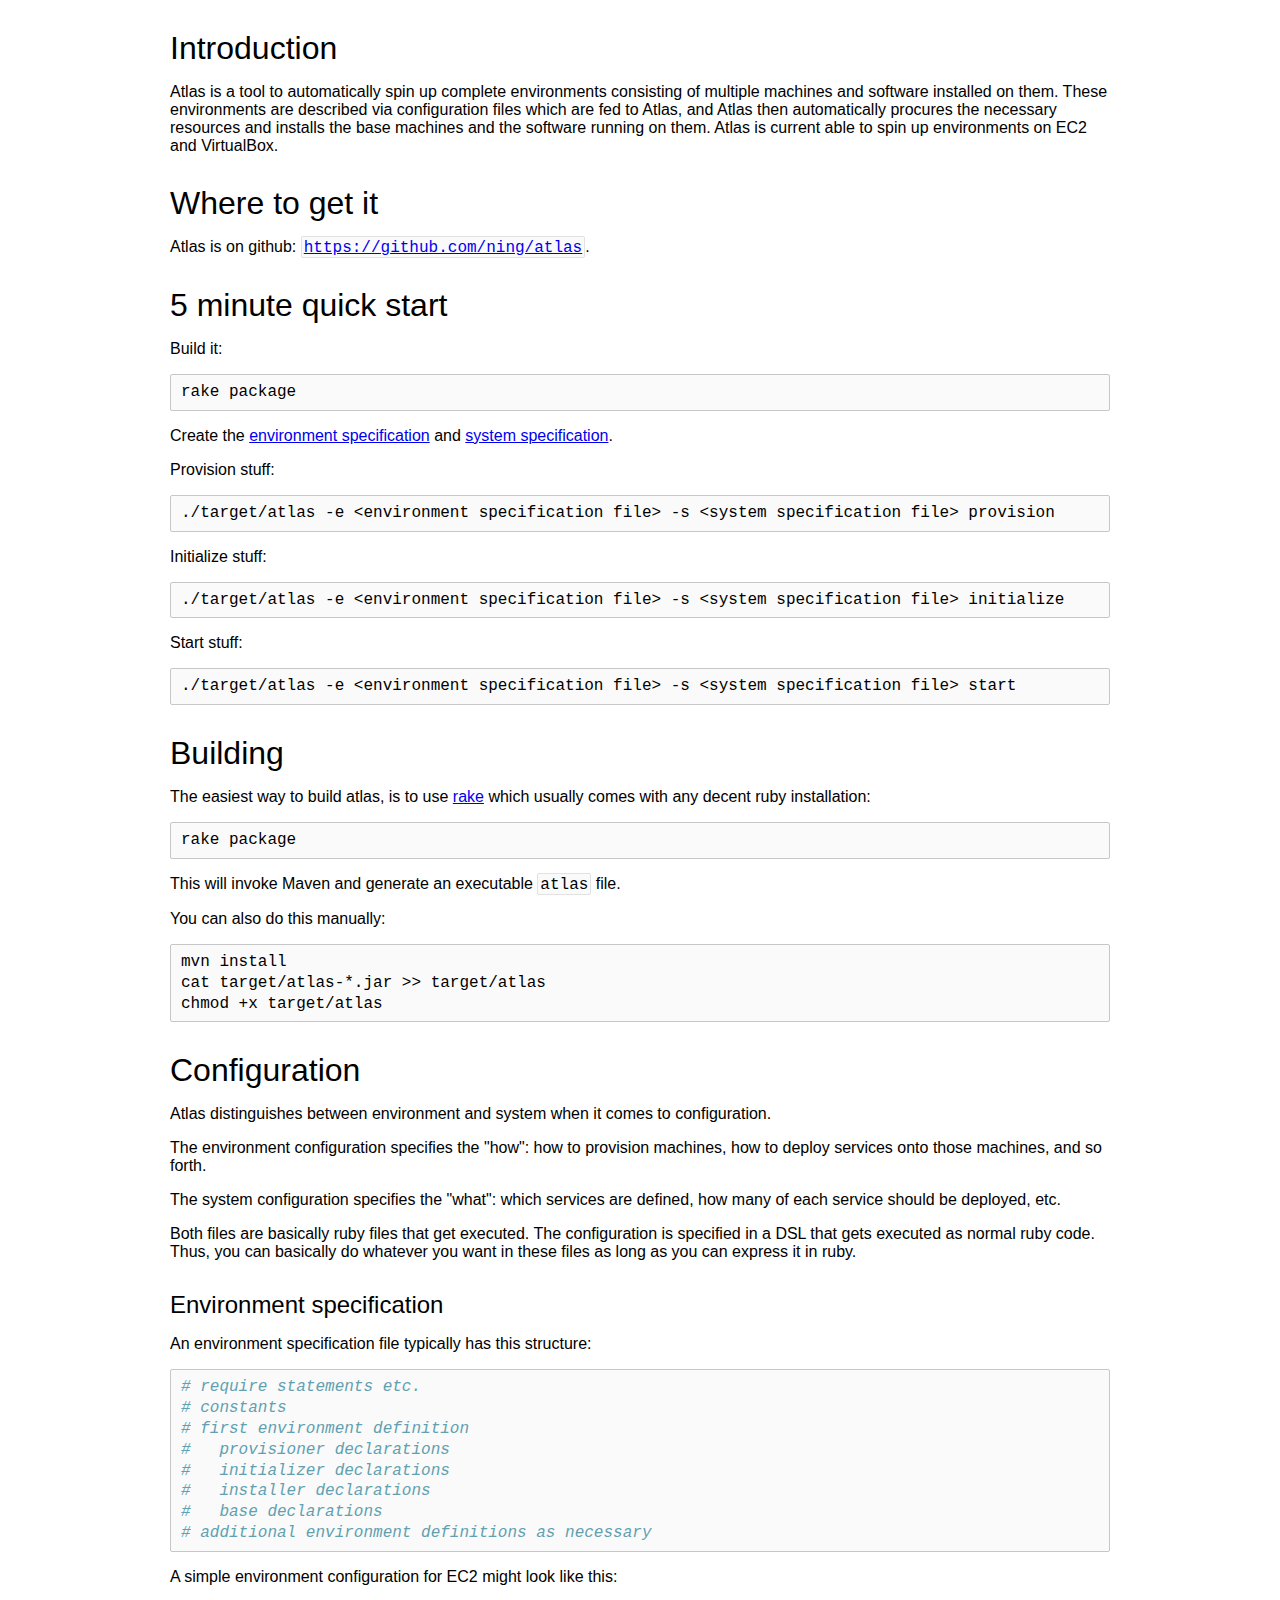
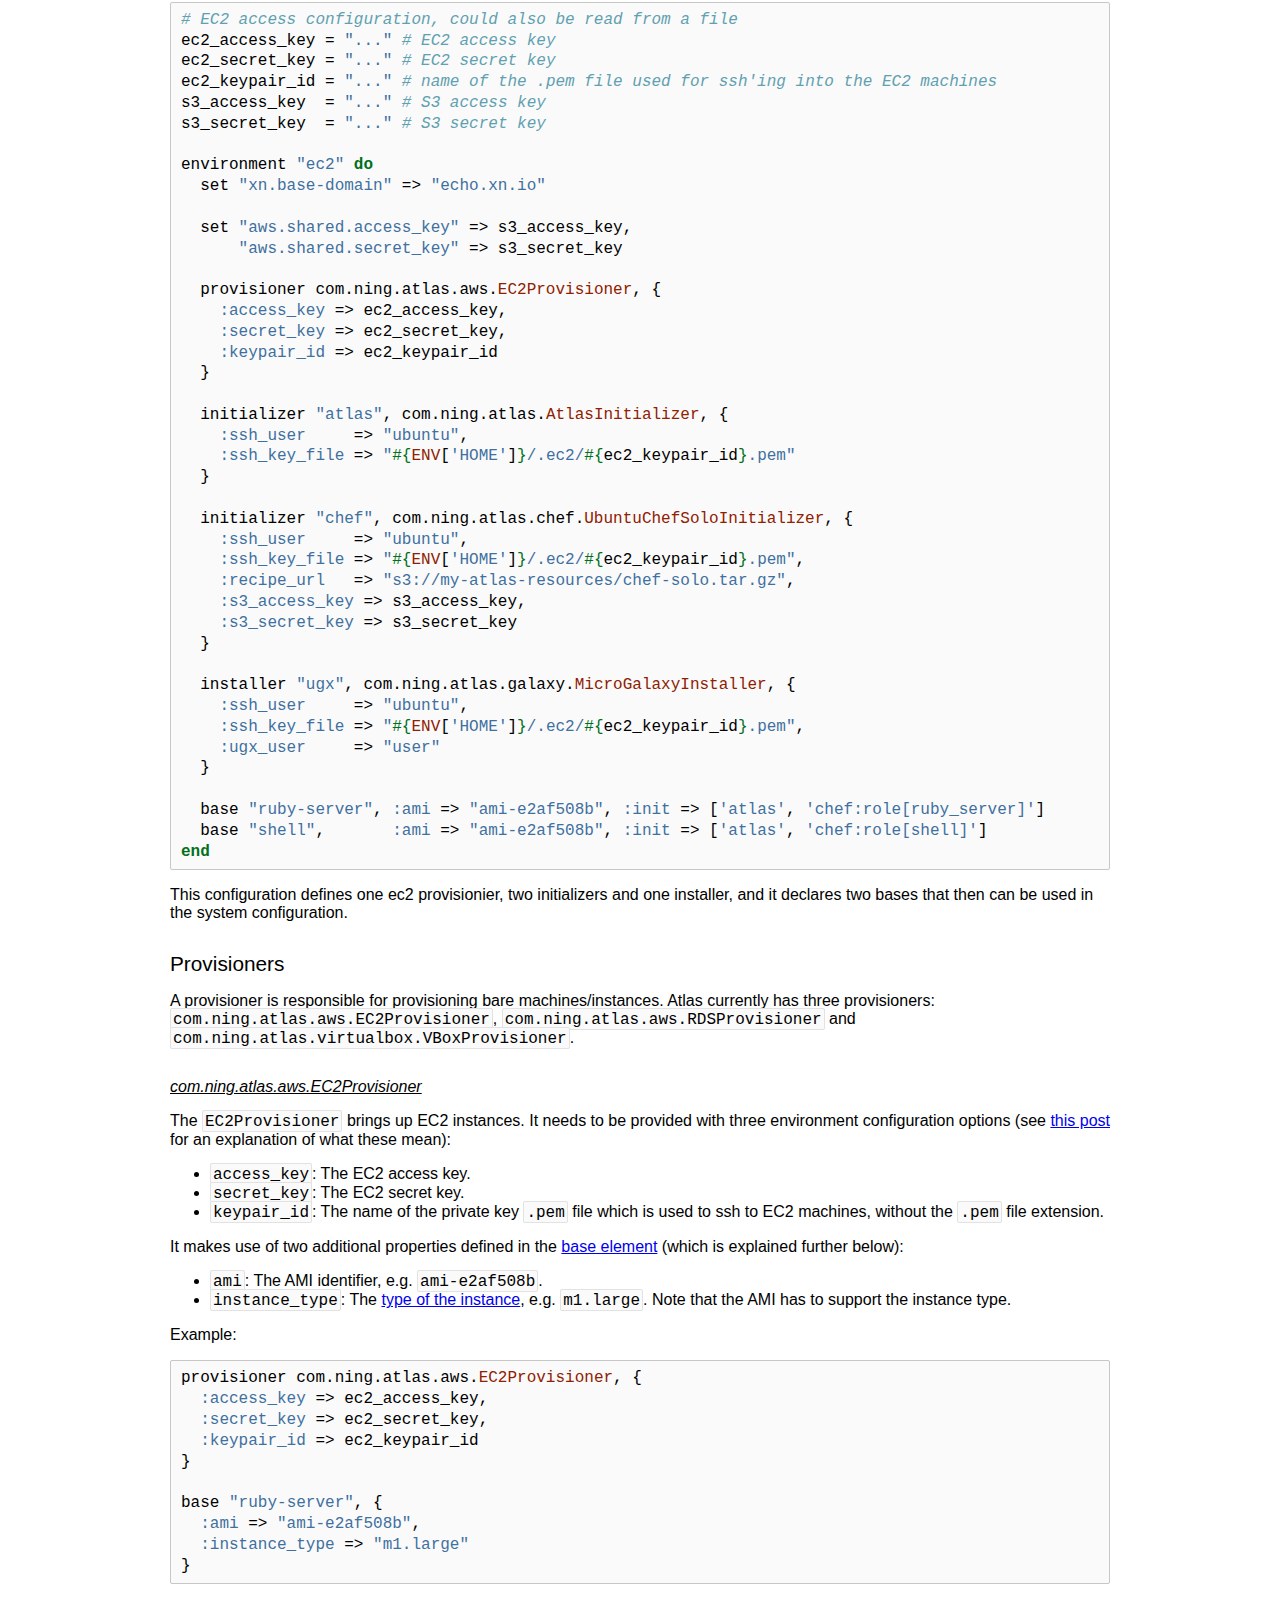
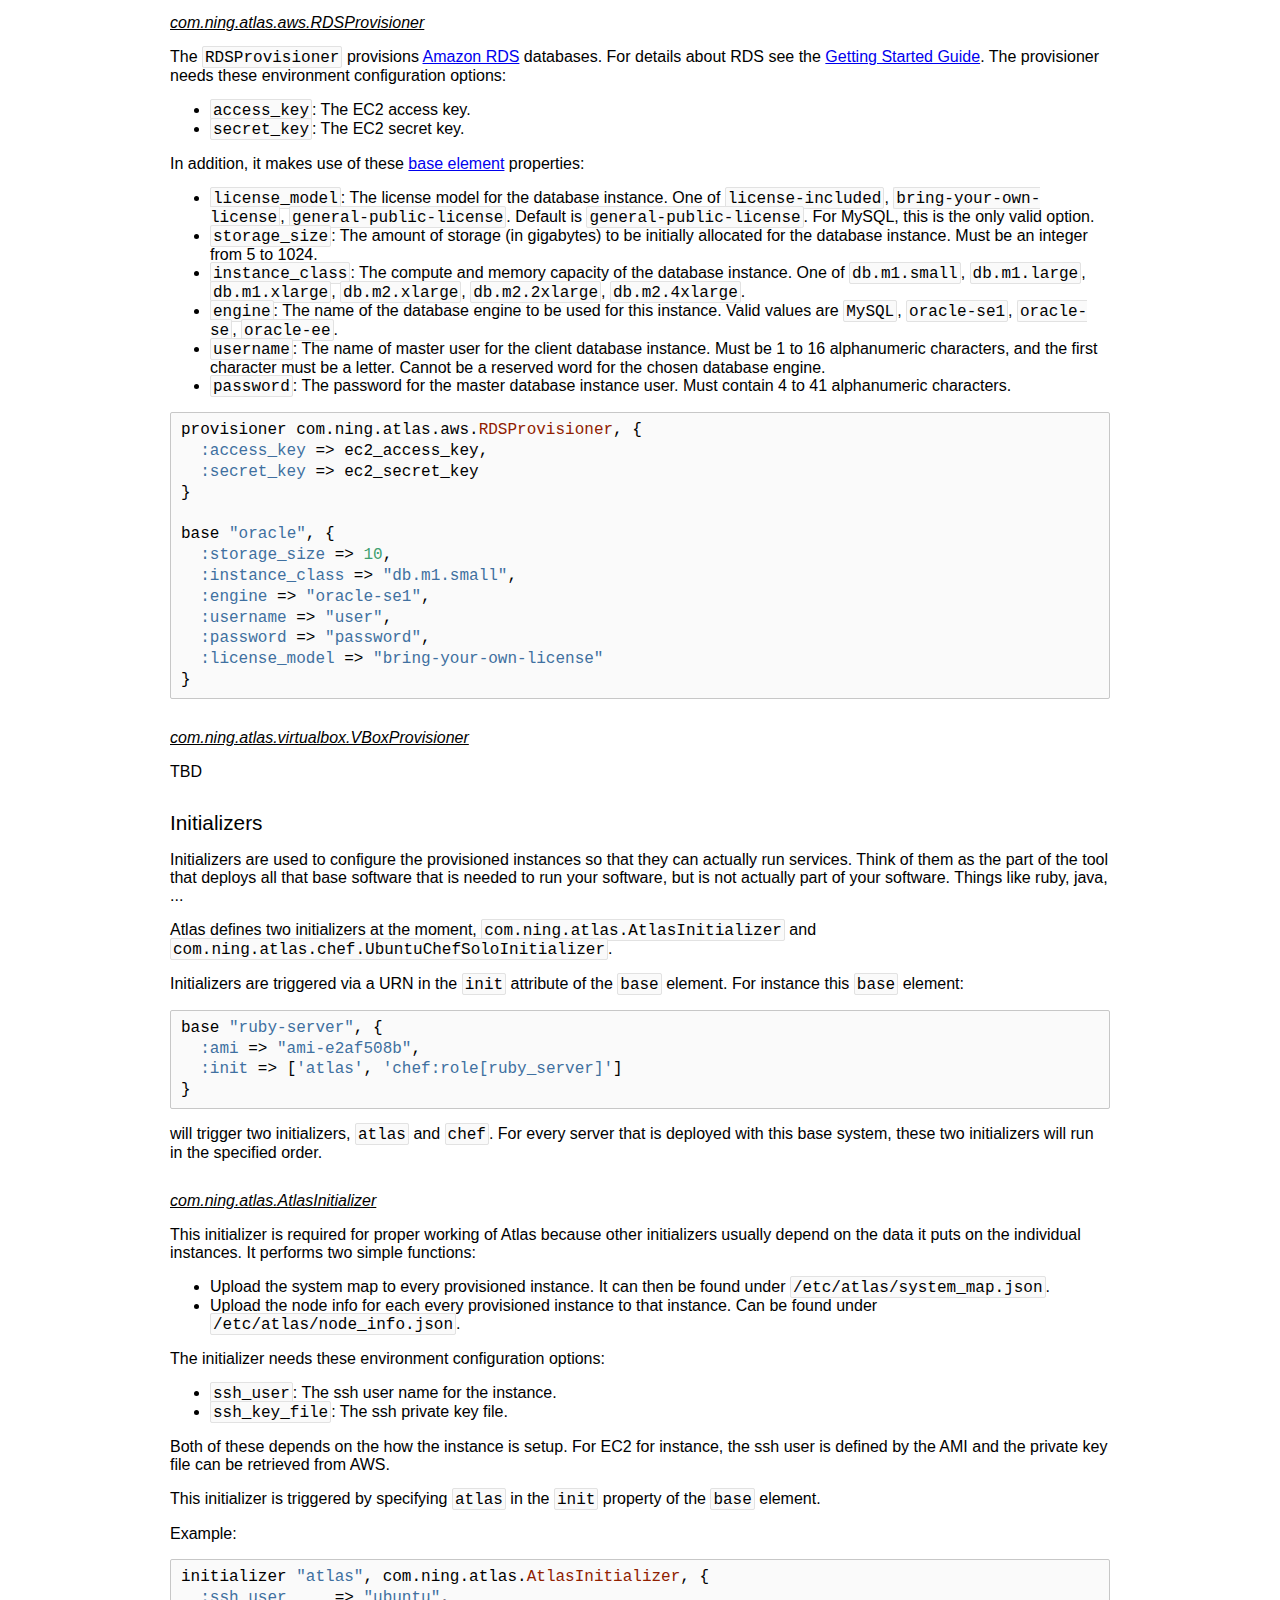
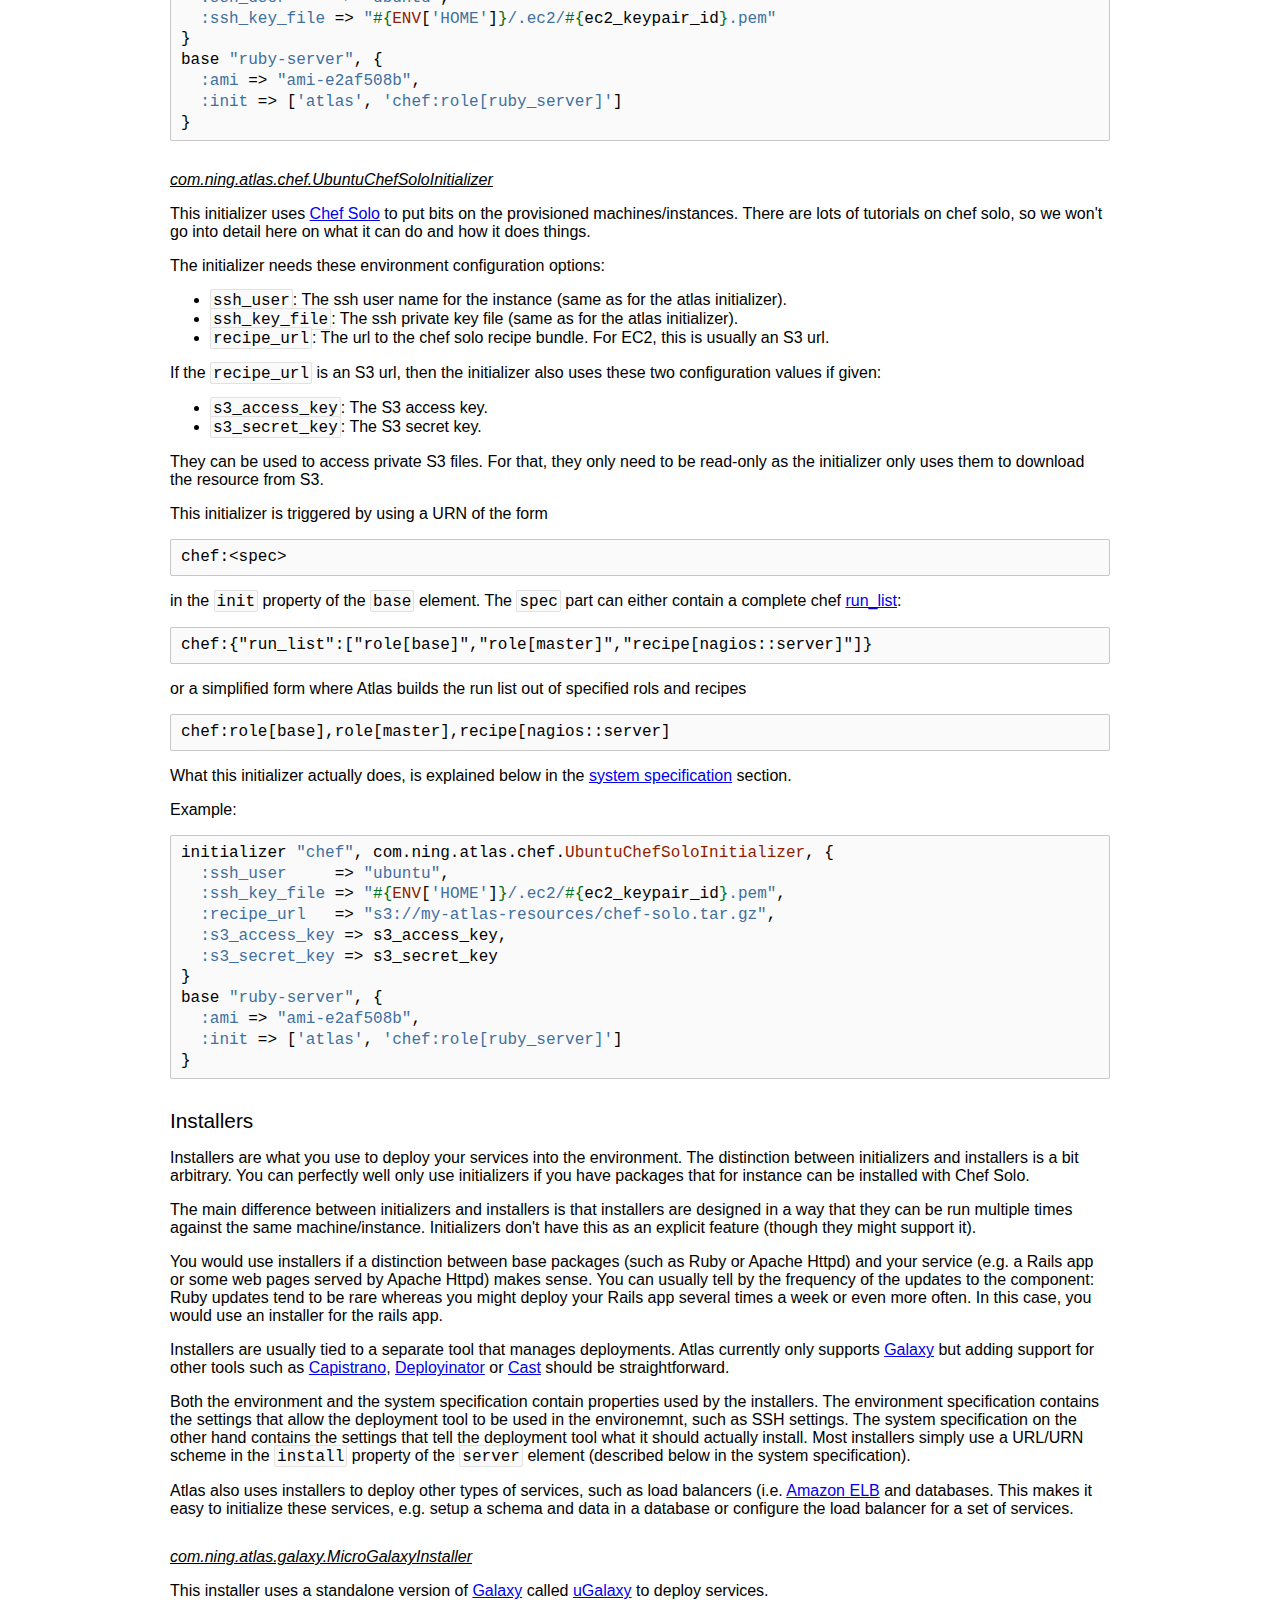
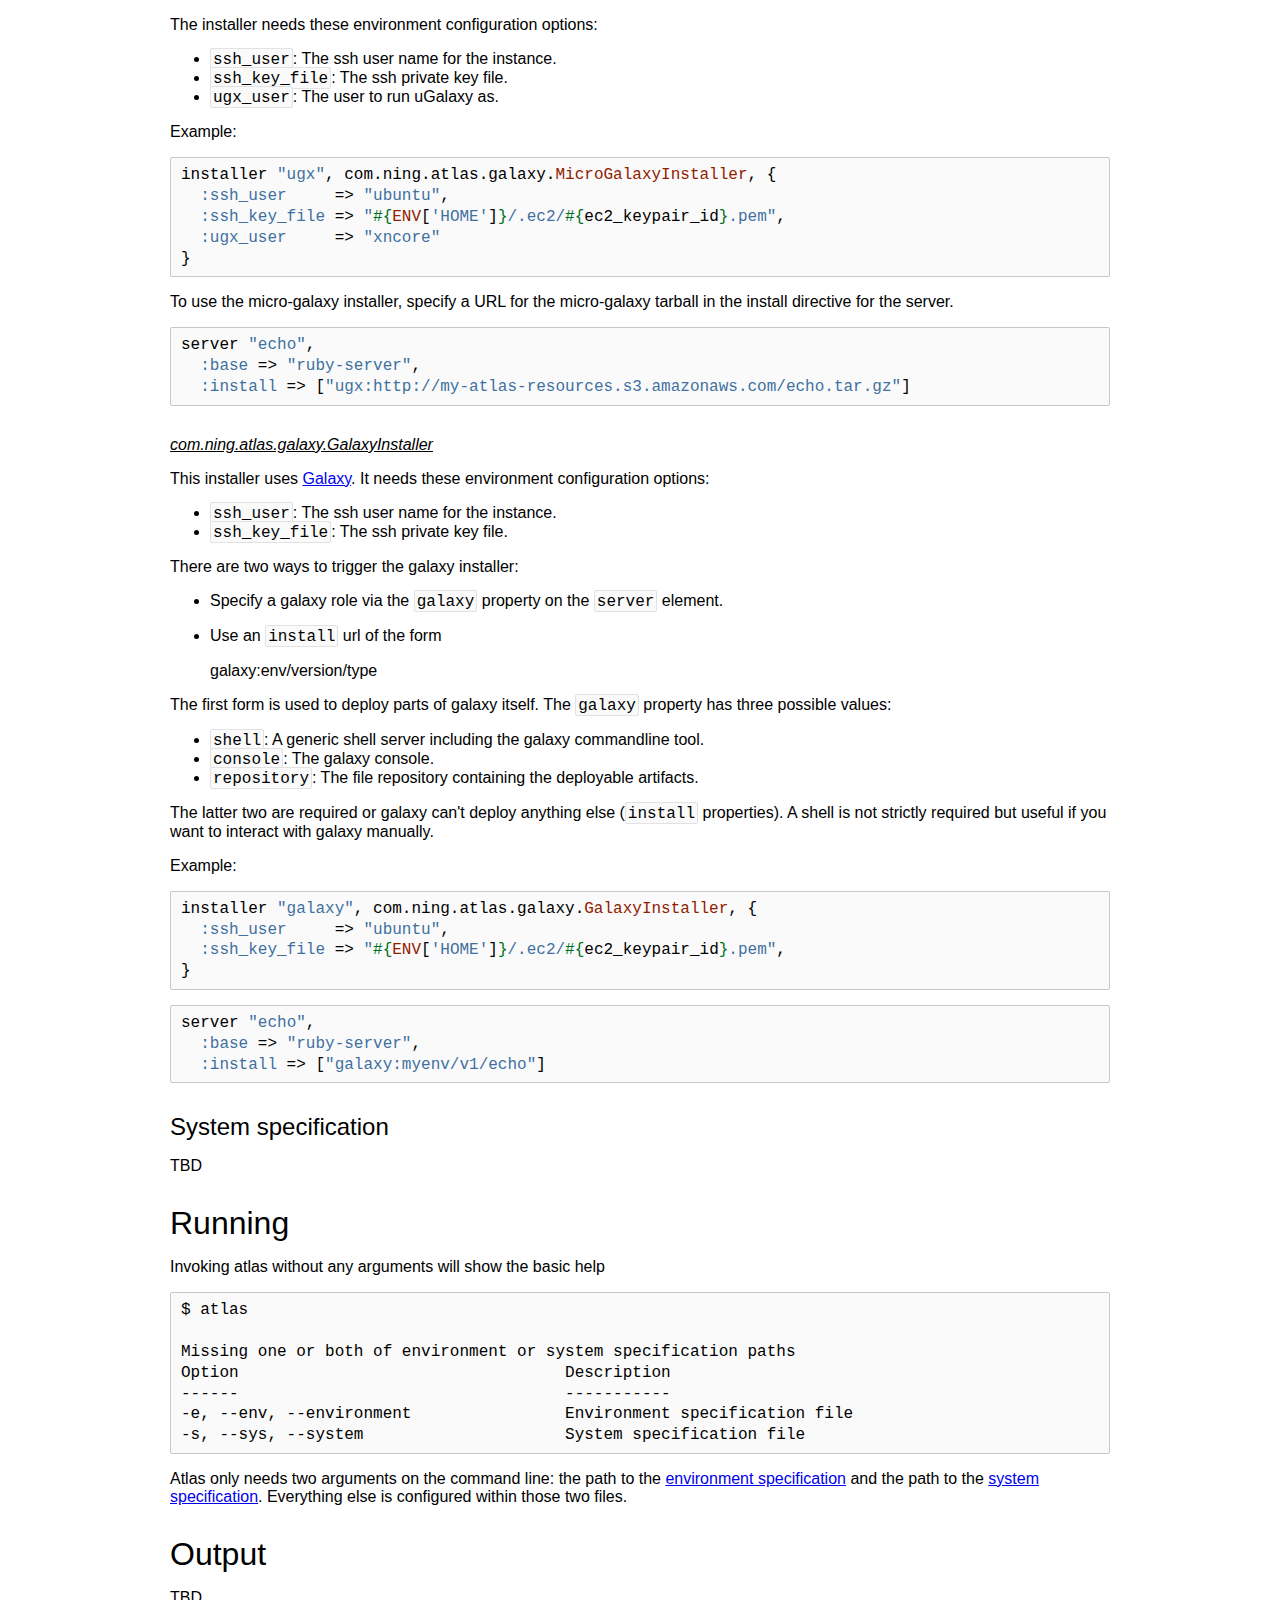
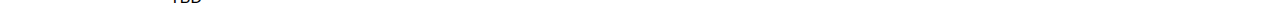
<file: target/site/index.html>
<!DOCTYPE html PUBLIC "-//W3C//DTD XHTML 1.0 Transitional//EN" "http://www.w3.org/TR/xhtml1/DTD/xhtml1-transitional.dtd">
<html xmlns="http://www.w3.org/1999/xhtml">
<head>
  <meta http-equiv="Content-Type" content="text/html; charset=utf-8" />
  <meta name="generator" content="pandoc" />
  <title></title>
  <style type="text/css">
table.sourceCode, tr.sourceCode, td.lineNumbers, td.sourceCode, table.sourceCode pre 
   { margin: 0; padding: 0; border: 0; vertical-align: baseline; border: none; }
td.lineNumbers { border-right: 1px solid #AAAAAA; text-align: right; color: #AAAAAA; padding-right: 5px; padding-left: 5px; }
td.sourceCode { padding-left: 5px; }
code.sourceCode span.kw { color: #007020; font-weight: bold; } 
code.sourceCode span.dt { color: #902000; }
code.sourceCode span.dv { color: #40a070; }
code.sourceCode span.bn { color: #40a070; }
code.sourceCode span.fl { color: #40a070; }
code.sourceCode span.ch { color: #4070a0; }
code.sourceCode span.st { color: #4070a0; }
code.sourceCode span.co { color: #60a0b0; font-style: italic; }
code.sourceCode span.ot { color: #007020; }
code.sourceCode span.al { color: red; font-weight: bold; }
code.sourceCode span.fu { color: #06287e; }
code.sourceCode span.re { }
code.sourceCode span.er { color: red; font-weight: bold; }
  </style>
  <link rel="stylesheet" href="pandoc.css" type="text/css" />
</head>
<body>
<h1 id="introduction">Introduction</h1>
<p>Atlas is a tool to automatically spin up complete environments consisting of multiple machines and software installed on them. These environments are described via configuration files which are fed to Atlas, and Atlas then automatically procures the necessary resources and installs the base machines and the software running on them. Atlas is current able to spin up environments on EC2 and VirtualBox.</p>
<h1 id="where-to-get-it">Where to get it</h1>
<p>Atlas is on github: <a href="https://github.com/ning/atlas"><code class="url">https://github.com/ning/atlas</code></a>.</p>
<h1 id="minute-quick-start">5 minute quick start</h1>
<p>Build it:</p>
<pre><code>rake package
</code></pre>
<p>Create the <a href="#environment-specification">environment specification</a> and <a href="#system-specification">system specification</a>.</p>
<p>Provision stuff:</p>
<pre><code>./target/atlas -e &lt;environment specification file&gt; -s &lt;system specification file&gt; provision
</code></pre>
<p>Initialize stuff:</p>
<pre><code>./target/atlas -e &lt;environment specification file&gt; -s &lt;system specification file&gt; initialize
</code></pre>
<p>Start stuff:</p>
<pre><code>./target/atlas -e &lt;environment specification file&gt; -s &lt;system specification file&gt; start
</code></pre>
<h1 id="building">Building</h1>
<p>The easiest way to build atlas, is to use <a href="http://rake.rubyforge.org/">rake</a> which usually comes with any decent ruby installation:</p>
<pre><code>rake package
</code></pre>
<p>This will invoke Maven and generate an executable <code>atlas</code> file.</p>
<p>You can also do this manually:</p>
<pre><code>mvn install
cat target/atlas-*.jar &gt;&gt; target/atlas
chmod +x target/atlas
</code></pre>
<h1 id="configuration">Configuration</h1>
<p>Atlas distinguishes between environment and system when it comes to configuration.</p>
<p>The environment configuration specifies the &quot;how&quot;: how to provision machines, how to deploy services onto those machines, and so forth.</p>
<p>The system configuration specifies the &quot;what&quot;: which services are defined, how many of each service should be deployed, etc.</p>
<p>Both files are basically ruby files that get executed. The configuration is specified in a DSL that gets executed as normal ruby code. Thus, you can basically do whatever you want in these files as long as you can express it in ruby.</p>
<h2 id="environment-specification">Environment specification</h2>
<p>An environment specification file typically has this structure:</p>
<pre class="sourceCode"><code class="sourceCode ruby"><span class="co"># require statements etc.</span><br /><span class="co"># constants</span><br /><span class="co"># first environment definition</span><br /><span class="co">#   provisioner declarations</span><br /><span class="co">#   initializer declarations</span><br /><span class="co">#   installer declarations</span><br /><span class="co">#   base declarations</span><br /><span class="co"># additional environment definitions as necessary</span></code></pre>
<p>A simple environment configuration for EC2 might look like this:</p>
<pre class="sourceCode"><code class="sourceCode ruby"><span class="co"># EC2 access configuration, could also be read from a file</span><br />ec2_access_key = <span class="st">&quot;...&quot;</span> <span class="co"># EC2 access key</span><br />ec2_secret_key = <span class="st">&quot;...&quot;</span> <span class="co"># EC2 secret key</span><br />ec2_keypair_id = <span class="st">&quot;...&quot;</span> <span class="co"># name of the .pem file used for ssh'ing into the EC2 machines</span><br />s3_access_key  = <span class="st">&quot;...&quot;</span> <span class="co"># S3 access key</span><br />s3_secret_key  = <span class="st">&quot;...&quot;</span> <span class="co"># S3 secret key</span><br /><br />environment <span class="st">&quot;ec2&quot;</span> <span class="kw">do</span><br />  set <span class="st">&quot;xn.base-domain&quot;</span> =&gt; <span class="st">&quot;echo.xn.io&quot;</span><br /><br />  set <span class="st">&quot;aws.shared.access_key&quot;</span> =&gt; s3_access_key,<br />      <span class="st">&quot;aws.shared.secret_key&quot;</span> =&gt; s3_secret_key<br /><br />  provisioner com.ning.atlas.aws.<span class="dt">EC2Provisioner</span>, {<br />    <span class="st">:access_key</span> =&gt; ec2_access_key,<br />    <span class="st">:secret_key</span> =&gt; ec2_secret_key,<br />    <span class="st">:keypair_id</span> =&gt; ec2_keypair_id<br />  }<br /><br />  initializer <span class="st">&quot;atlas&quot;</span>, com.ning.atlas.<span class="dt">AtlasInitializer</span>, {<br />    <span class="st">:ssh_user</span>     =&gt; <span class="st">&quot;ubuntu&quot;</span>,<br />    <span class="st">:ssh_key_file</span> =&gt; <span class="st">&quot;</span><span class="ot">#{</span><span class="dt">ENV</span>[<span class="st">'HOME'</span>]<span class="ot">}</span><span class="st">/.ec2/</span><span class="ot">#{</span>ec2_keypair_id<span class="ot">}</span><span class="st">.pem&quot;</span><br />  }<br /><br />  initializer <span class="st">&quot;chef&quot;</span>, com.ning.atlas.chef.<span class="dt">UbuntuChefSoloInitializer</span>, {<br />    <span class="st">:ssh_user</span>     =&gt; <span class="st">&quot;ubuntu&quot;</span>,<br />    <span class="st">:ssh_key_file</span> =&gt; <span class="st">&quot;</span><span class="ot">#{</span><span class="dt">ENV</span>[<span class="st">'HOME'</span>]<span class="ot">}</span><span class="st">/.ec2/</span><span class="ot">#{</span>ec2_keypair_id<span class="ot">}</span><span class="st">.pem&quot;</span>,<br />    <span class="st">:recipe_url</span>   =&gt; <span class="st">&quot;s3://my-atlas-resources/chef-solo.tar.gz&quot;</span>,<br />    <span class="st">:s3_access_key</span> =&gt; s3_access_key,<br />    <span class="st">:s3_secret_key</span> =&gt; s3_secret_key<br />  }<br /><br />  installer <span class="st">&quot;ugx&quot;</span>, com.ning.atlas.galaxy.<span class="dt">MicroGalaxyInstaller</span>, {<br />    <span class="st">:ssh_user</span>     =&gt; <span class="st">&quot;ubuntu&quot;</span>,<br />    <span class="st">:ssh_key_file</span> =&gt; <span class="st">&quot;</span><span class="ot">#{</span><span class="dt">ENV</span>[<span class="st">'HOME'</span>]<span class="ot">}</span><span class="st">/.ec2/</span><span class="ot">#{</span>ec2_keypair_id<span class="ot">}</span><span class="st">.pem&quot;</span>,<br />    <span class="st">:ugx_user</span>     =&gt; <span class="st">&quot;user&quot;</span><br />  }<br /><br />  base <span class="st">&quot;ruby-server&quot;</span>, <span class="st">:ami</span> =&gt; <span class="st">&quot;ami-e2af508b&quot;</span>, <span class="st">:init</span> =&gt; [<span class="st">'atlas'</span>, <span class="st">'chef:role[ruby_server]'</span>]<br />  base <span class="st">&quot;shell&quot;</span>,       <span class="st">:ami</span> =&gt; <span class="st">&quot;ami-e2af508b&quot;</span>, <span class="st">:init</span> =&gt; [<span class="st">'atlas'</span>, <span class="st">'chef:role[shell]'</span>]<br /><span class="kw">end</span></code></pre>
<p>This configuration defines one ec2 provisionier, two initializers and one installer, and it declares two bases that then can be used in the system configuration.</p>
<h3 id="provisioners">Provisioners</h3>
<p>A provisioner is responsible for provisioning bare machines/instances. Atlas currently has three provisioners: <code>com.ning.atlas.aws.EC2Provisioner</code>, <code>com.ning.atlas.aws.RDSProvisioner</code> and <code>com.ning.atlas.virtualbox.VBoxProvisioner</code>.</p>
<h5 id="com.ning.atlas.aws.ec2provisioner">com.ning.atlas.aws.EC2Provisioner</h5>
<p>The <code>EC2Provisioner</code> brings up EC2 instances. It needs to be provided with three environment configuration options (see <a href="http://alestic.com/2009/11/ec2-credentials">this post</a> for an explanation of what these mean):</p>
<ul>
<li><code>access_key</code>: The EC2 access key.</li>
<li><code>secret_key</code>: The EC2 secret key.</li>
<li><code>keypair_id</code>: The name of the private key <code>.pem</code> file which is used to ssh to EC2 machines, without the <code>.pem</code> file extension.</li>
</ul>
<p>It makes use of two additional properties defined in the <a href="#base">base element</a> (which is explained further below):</p>
<ul>
<li><code>ami</code>: The AMI identifier, e.g. <code>ami-e2af508b</code>.</li>
<li><code>instance_type</code>: The <a href="http://aws.amazon.com/ec2/instance-types/">type of the instance</a>, e.g. <code>m1.large</code>. Note that the AMI has to support the instance type.</li>
</ul>
<p>Example:</p>
<pre class="sourceCode"><code class="sourceCode ruby">provisioner com.ning.atlas.aws.<span class="dt">EC2Provisioner</span>, {<br />  <span class="st">:access_key</span> =&gt; ec2_access_key,<br />  <span class="st">:secret_key</span> =&gt; ec2_secret_key,<br />  <span class="st">:keypair_id</span> =&gt; ec2_keypair_id<br />}<br /><br />base <span class="st">&quot;ruby-server&quot;</span>, {<br />  <span class="st">:ami</span> =&gt; <span class="st">&quot;ami-e2af508b&quot;</span>,<br />  <span class="st">:instance_type</span> =&gt; <span class="st">&quot;m1.large&quot;</span><br />}</code></pre>
<h5 id="com.ning.atlas.aws.rdsprovisioner">com.ning.atlas.aws.RDSProvisioner</h5>
<p>The <code>RDSProvisioner</code> provisions <a href="http://aws.amazon.com/rds/">Amazon RDS</a> databases. For details about RDS see the <a href="http://docs.amazonwebservices.com/AmazonRDS/latest/GettingStartedGuide/">Getting Started Guide</a>. The provisioner needs these environment configuration options:</p>
<ul>
<li><code>access_key</code>: The EC2 access key.</li>
<li><code>secret_key</code>: The EC2 secret key.</li>
</ul>
<p>In addition, it makes use of these <a href="#base">base element</a> properties:</p>
<ul>
<li><code>license_model</code>: The license model for the database instance. One of <code>license-included</code>, <code>bring-your-own-license</code>, <code>general-public-license</code>. Default is <code>general-public-license</code>. For MySQL, this is the only valid option.</li>
<li><code>storage_size</code>: The amount of storage (in gigabytes) to be initially allocated for the database instance. Must be an integer from 5 to 1024.</li>
<li><code>instance_class</code>: The compute and memory capacity of the database instance. One of <code>db.m1.small</code>, <code>db.m1.large</code>, <code>db.m1.xlarge</code>, <code>db.m2.xlarge</code>, <code>db.m2.2xlarge</code>, <code>db.m2.4xlarge</code>.</li>
<li><code>engine</code>: The name of the database engine to be used for this instance. Valid values are <code>MySQL</code>, <code>oracle-se1</code>, <code>oracle-se</code>, <code>oracle-ee</code>.</li>
<li><code>username</code>: The name of master user for the client database instance. Must be 1 to 16 alphanumeric characters, and the first character must be a letter. Cannot be a reserved word for the chosen database engine.</li>
<li><code>password</code>: The password for the master database instance user. Must contain 4 to 41 alphanumeric characters.</li>
</ul>
<pre class="sourceCode"><code class="sourceCode ruby">provisioner com.ning.atlas.aws.<span class="dt">RDSProvisioner</span>, {<br />  <span class="st">:access_key</span> =&gt; ec2_access_key,<br />  <span class="st">:secret_key</span> =&gt; ec2_secret_key<br />}<br /><br />base <span class="st">&quot;oracle&quot;</span>, {<br />  <span class="st">:storage_size</span> =&gt; <span class="dv">10</span>,<br />  <span class="st">:instance_class</span> =&gt; <span class="st">&quot;db.m1.small&quot;</span>,<br />  <span class="st">:engine</span> =&gt; <span class="st">&quot;oracle-se1&quot;</span>,<br />  <span class="st">:username</span> =&gt; <span class="st">&quot;user&quot;</span>,<br />  <span class="st">:password</span> =&gt; <span class="st">&quot;password&quot;</span>,<br />  <span class="st">:license_model</span> =&gt; <span class="st">&quot;bring-your-own-license&quot;</span><br />}</code></pre>
<h5 id="com.ning.atlas.virtualbox.vboxprovisioner">com.ning.atlas.virtualbox.VBoxProvisioner</h5>
<p>TBD</p>
<h3 id="initializers">Initializers</h3>
<p>Initializers are used to configure the provisioned instances so that they can actually run services. Think of them as the part of the tool that deploys all that base software that is needed to run your software, but is not actually part of your software. Things like ruby, java, ...</p>
<p>Atlas defines two initializers at the moment, <code>com.ning.atlas.AtlasInitializer</code> and <code>com.ning.atlas.chef.UbuntuChefSoloInitializer</code>.</p>
<p>Initializers are triggered via a URN in the <code>init</code> attribute of the <code>base</code> element. For instance this <code>base</code> element:</p>
<pre class="sourceCode"><code class="sourceCode ruby">base <span class="st">&quot;ruby-server&quot;</span>, {<br />  <span class="st">:ami</span> =&gt; <span class="st">&quot;ami-e2af508b&quot;</span>,<br />  <span class="st">:init</span> =&gt; [<span class="st">'atlas'</span>, <span class="st">'chef:role[ruby_server]'</span>]<br />}</code></pre>
<p>will trigger two initializers, <code>atlas</code> and <code>chef</code>. For every server that is deployed with this base system, these two initializers will run in the specified order.</p>
<h5 id="com.ning.atlas.atlasinitializer">com.ning.atlas.AtlasInitializer</h5>
<p>This initializer is required for proper working of Atlas because other initializers usually depend on the data it puts on the individual instances. It performs two simple functions:</p>
<ul>
<li>Upload the system map to every provisioned instance. It can then be found under <code>/etc/atlas/system_map.json</code>.</li>
<li>Upload the node info for each every provisioned instance to that instance. Can be found under <code>/etc/atlas/node_info.json</code>.</li>
</ul>
<p>The initializer needs these environment configuration options:</p>
<ul>
<li><code>ssh_user</code>: The ssh user name for the instance.</li>
<li><code>ssh_key_file</code>: The ssh private key file.</li>
</ul>
<p>Both of these depends on the how the instance is setup. For EC2 for instance, the ssh user is defined by the AMI and the private key file can be retrieved from AWS.</p>
<p>This initializer is triggered by specifying <code>atlas</code> in the <code>init</code> property of the <code>base</code> element.</p>
<p>Example:</p>
<pre class="sourceCode"><code class="sourceCode ruby">initializer <span class="st">&quot;atlas&quot;</span>, com.ning.atlas.<span class="dt">AtlasInitializer</span>, {<br />  <span class="st">:ssh_user</span>     =&gt; <span class="st">&quot;ubuntu&quot;</span>,<br />  <span class="st">:ssh_key_file</span> =&gt; <span class="st">&quot;</span><span class="ot">#{</span><span class="dt">ENV</span>[<span class="st">'HOME'</span>]<span class="ot">}</span><span class="st">/.ec2/</span><span class="ot">#{</span>ec2_keypair_id<span class="ot">}</span><span class="st">.pem&quot;</span><br />}<br />base <span class="st">&quot;ruby-server&quot;</span>, {<br />  <span class="st">:ami</span> =&gt; <span class="st">&quot;ami-e2af508b&quot;</span>,<br />  <span class="st">:init</span> =&gt; [<span class="st">'atlas'</span>, <span class="st">'chef:role[ruby_server]'</span>]<br />}</code></pre>
<h5 id="com.ning.atlas.chef.ubuntuchefsoloinitializer">com.ning.atlas.chef.UbuntuChefSoloInitializer</h5>
<p>This initializer uses <a href="http://wiki.opscode.com/display/chef/Chef+Solo">Chef Solo</a> to put bits on the provisioned machines/instances. There are lots of tutorials on chef solo, so we won't go into detail here on what it can do and how it does things.</p>
<p>The initializer needs these environment configuration options:</p>
<ul>
<li><code>ssh_user</code>: The ssh user name for the instance (same as for the atlas initializer).</li>
<li><code>ssh_key_file</code>: The ssh private key file (same as for the atlas initializer).</li>
<li><code>recipe_url</code>: The url to the chef solo recipe bundle. For EC2, this is usually an S3 url.</li>
</ul>
<p>If the <code>recipe_url</code> is an S3 url, then the initializer also uses these two configuration values if given:</p>
<ul>
<li><code>s3_access_key</code>: The S3 access key.</li>
<li><code>s3_secret_key</code>: The S3 secret key.</li>
</ul>
<p>They can be used to access private S3 files. For that, they only need to be read-only as the initializer only uses them to download the resource from S3.</p>
<p>This initializer is triggered by using a URN of the form</p>
<pre><code>chef:&lt;spec&gt;
</code></pre>
<p>in the <code>init</code> property of the <code>base</code> element. The <code>spec</code> part can either contain a complete chef <a href="http://wiki.opscode.com/display/chef/Setting+the+run_list+in+JSON+during+run+time">run_list</a>:</p>
<pre><code>chef:{&quot;run_list&quot;:[&quot;role[base]&quot;,&quot;role[master]&quot;,&quot;recipe[nagios::server]&quot;]}
</code></pre>
<p>or a simplified form where Atlas builds the run list out of specified rols and recipes</p>
<pre><code>chef:role[base],role[master],recipe[nagios::server]
</code></pre>
<p>What this initializer actually does, is explained below in the <a href="#system-specification">system specification</a> section.</p>
<p>Example:</p>
<pre class="sourceCode"><code class="sourceCode ruby">initializer <span class="st">&quot;chef&quot;</span>, com.ning.atlas.chef.<span class="dt">UbuntuChefSoloInitializer</span>, {<br />  <span class="st">:ssh_user</span>     =&gt; <span class="st">&quot;ubuntu&quot;</span>,<br />  <span class="st">:ssh_key_file</span> =&gt; <span class="st">&quot;</span><span class="ot">#{</span><span class="dt">ENV</span>[<span class="st">'HOME'</span>]<span class="ot">}</span><span class="st">/.ec2/</span><span class="ot">#{</span>ec2_keypair_id<span class="ot">}</span><span class="st">.pem&quot;</span>,<br />  <span class="st">:recipe_url</span>   =&gt; <span class="st">&quot;s3://my-atlas-resources/chef-solo.tar.gz&quot;</span>,<br />  <span class="st">:s3_access_key</span> =&gt; s3_access_key,<br />  <span class="st">:s3_secret_key</span> =&gt; s3_secret_key<br />}<br />base <span class="st">&quot;ruby-server&quot;</span>, {<br />  <span class="st">:ami</span> =&gt; <span class="st">&quot;ami-e2af508b&quot;</span>,<br />  <span class="st">:init</span> =&gt; [<span class="st">'atlas'</span>, <span class="st">'chef:role[ruby_server]'</span>]<br />}</code></pre>
<h3 id="installers">Installers</h3>
<p>Installers are what you use to deploy your services into the environment. The distinction between initializers and installers is a bit arbitrary. You can perfectly well only use initializers if you have packages that for instance can be installed with Chef Solo.</p>
<p>The main difference between initializers and installers is that installers are designed in a way that they can be run multiple times against the same machine/instance. Initializers don't have this as an explicit feature (though they might support it).</p>
<p>You would use installers if a distinction between base packages (such as Ruby or Apache Httpd) and your service (e.g. a Rails app or some web pages served by Apache Httpd) makes sense. You can usually tell by the frequency of the updates to the component: Ruby updates tend to be rare whereas you might deploy your Rails app several times a week or even more often. In this case, you would use an installer for the rails app.</p>
<p>Installers are usually tied to a separate tool that manages deployments. Atlas currently only supports <a href="https://github.com/ning/galaxy">Galaxy</a> but adding support for other tools such as <a href="https://github.com/capistrano/capistrano/wiki/">Capistrano</a>, <a href="https://github.com/etsy/deployinator">Deployinator</a> or <a href="http://cast-project.org/">Cast</a> should be straightforward.</p>
<p>Both the environment and the system specification contain properties used by the installers. The environment specification contains the settings that allow the deployment tool to be used in the environemnt, such as SSH settings. The system specification on the other hand contains the settings that tell the deployment tool what it should actually install. Most installers simply use a URL/URN scheme in the <code>install</code> property of the <code>server</code> element (described below in the system specification).</p>
<p>Atlas also uses installers to deploy other types of services, such as load balancers (i.e. <a href="http://aws.amazon.com/elasticloadbalancing/">Amazon ELB</a> and databases. This makes it easy to initialize these services, e.g. setup a schema and data in a database or configure the load balancer for a set of services.</p>
<h5 id="com.ning.atlas.galaxy.microgalaxyinstaller">com.ning.atlas.galaxy.MicroGalaxyInstaller</h5>
<p>This installer uses a standalone version of <a href="https://github.com/ning/galaxy">Galaxy</a> called <a href="https://github.com/brianm/ugalaxy">uGalaxy</a> to deploy services.</p>
<p>The installer needs these environment configuration options:</p>
<ul>
<li><code>ssh_user</code>: The ssh user name for the instance.</li>
<li><code>ssh_key_file</code>: The ssh private key file.</li>
<li><code>ugx_user</code>: The user to run uGalaxy as.</li>
</ul>
<p>Example:</p>
<pre class="sourceCode"><code class="sourceCode ruby">installer <span class="st">&quot;ugx&quot;</span>, com.ning.atlas.galaxy.<span class="dt">MicroGalaxyInstaller</span>, {<br />  <span class="st">:ssh_user</span>     =&gt; <span class="st">&quot;ubuntu&quot;</span>,<br />  <span class="st">:ssh_key_file</span> =&gt; <span class="st">&quot;</span><span class="ot">#{</span><span class="dt">ENV</span>[<span class="st">'HOME'</span>]<span class="ot">}</span><span class="st">/.ec2/</span><span class="ot">#{</span>ec2_keypair_id<span class="ot">}</span><span class="st">.pem&quot;</span>,<br />  <span class="st">:ugx_user</span>     =&gt; <span class="st">&quot;xncore&quot;</span><br />}</code></pre>
<p>To use the micro-galaxy installer, specify a URL for the micro-galaxy tarball in the install directive for the server.</p>
<pre class="sourceCode"><code class="sourceCode ruby">server <span class="st">&quot;echo&quot;</span>,<br />  <span class="st">:base</span> =&gt; <span class="st">&quot;ruby-server&quot;</span>,<br />  <span class="st">:install</span> =&gt; [<span class="st">&quot;ugx:http://my-atlas-resources.s3.amazonaws.com/echo.tar.gz&quot;</span>]</code></pre>
<h5 id="com.ning.atlas.galaxy.galaxyinstaller">com.ning.atlas.galaxy.GalaxyInstaller</h5>
<p>This installer uses <a href="https://github.com/ning/galaxy">Galaxy</a>. It needs these environment configuration options:</p>
<ul>
<li><code>ssh_user</code>: The ssh user name for the instance.</li>
<li><code>ssh_key_file</code>: The ssh private key file.</li>
</ul>
<p>There are two ways to trigger the galaxy installer:</p>
<ul>
<li>Specify a galaxy role via the <code>galaxy</code> property on the <code>server</code> element.</li>
<li><p>Use an <code>install</code> url of the form</p>
<p>galaxy:env/version/type</p></li>
</ul>
<p>The first form is used to deploy parts of galaxy itself. The <code>galaxy</code> property has three possible values:</p>
<ul>
<li><code>shell</code>: A generic shell server including the galaxy commandline tool.</li>
<li><code>console</code>: The galaxy console.</li>
<li><code>repository</code>: The file repository containing the deployable artifacts.</li>
</ul>
<p>The latter two are required or galaxy can't deploy anything else (<code>install</code> properties). A shell is not strictly required but useful if you want to interact with galaxy manually.</p>
<p>Example:</p>
<pre class="sourceCode"><code class="sourceCode ruby">installer <span class="st">&quot;galaxy&quot;</span>, com.ning.atlas.galaxy.<span class="dt">GalaxyInstaller</span>, {<br />  <span class="st">:ssh_user</span>     =&gt; <span class="st">&quot;ubuntu&quot;</span>,<br />  <span class="st">:ssh_key_file</span> =&gt; <span class="st">&quot;</span><span class="ot">#{</span><span class="dt">ENV</span>[<span class="st">'HOME'</span>]<span class="ot">}</span><span class="st">/.ec2/</span><span class="ot">#{</span>ec2_keypair_id<span class="ot">}</span><span class="st">.pem&quot;</span>,<br />}</code></pre>
<pre class="sourceCode"><code class="sourceCode ruby">server <span class="st">&quot;echo&quot;</span>,<br />  <span class="st">:base</span> =&gt; <span class="st">&quot;ruby-server&quot;</span>,<br />  <span class="st">:install</span> =&gt; [<span class="st">&quot;galaxy:myenv/v1/echo&quot;</span>]</code></pre>
<h2 id="system-specification">System specification</h2>
<p>TBD</p>
<h1 id="running">Running</h1>
<p>Invoking atlas without any arguments will show the basic help</p>
<pre><code>$ atlas

Missing one or both of environment or system specification paths
Option                                  Description
------                                  -----------
-e, --env, --environment                Environment specification file
-s, --sys, --system                     System specification file
</code></pre>
<p>Atlas only needs two arguments on the command line: the path to the <a href="#environment-specification">environment specification</a> and the path to the <a href="#system-specification">system specification</a>. Everything else is configured within those two files.</p>
<h1 id="output">Output</h1>
<p>TBD</p>
</body>
</html>
</file>
<file: pandoc.css>
body {
    margin: auto;
    padding-right: 1em;
    padding-left: 1em;
    color: black;
    max-width: 940px;
    font-family: 'Lucida Grande', 'Lucida Sans Unicode', 'Geneva', 'Verdana', sans-serif;
    font-size: 100%;
    color: #000; 
}
pre {
    font-family: 'Consolas', 'Menlo', 'Deja Vu Sans Mono', 'Bitstream Vera Sans Mono', monospace;
    background: #FAFAFA;
    padding: 7px 10px;
    margin: 15px 0;
    border: 1px solid #C7C7C7;
    border-radius: 2px;
    -moz-border-radius: 2px;
    -webkit-border-radius: 2px;
    line-height: 1.3em;
}
code {
    font-family: 'Consolas', 'Menlo', 'Deja Vu Sans Mono', 'Bitstream Vera Sans Mono', monospace;
    background: #FAFAFA;
}
h1, h2, h3, h4, h5, h6 { 
    font-family: 'Ubuntu', 'Lucida Grande', 'Lucida Sans Unicode', 'Geneva', 'Verdana', sans-serif;
    text-decoration: none;
    font-weight: normal;
    margin: 30px 0px 10px 0px;
    padding: 0;
}
h1 {
        font-size: 200%;
}

h2 {
        font-size: 150%;
}

h3 {
        font-size: 130%;
}

h4 {
        font-size: 110%;
        font-style: italic;
        text-decoration: underline;
}

h5 {
        font-size: 100%;
        font-style: italic;
        text-decoration: underline;
}

dt code {
        font-weight: bold;
}
dd p {
        margin-top: 0;
}

#footer {
        padding-top: 1em;
        font-size: 70%;
        color: gray;
        text-align: center;
}
</file>
<file: target/site/pandoc.css>
body {
    margin: auto;
    padding-right: 1em;
    padding-left: 1em;
    color: black;
    max-width: 940px;
    font-family: 'Lucida Grande', 'Lucida Sans Unicode', 'Geneva', 'Verdana', sans-serif;
    font-size: 100%;
    color: #000; 
}
pre {
    font-family: 'Consolas', 'Menlo', 'Deja Vu Sans Mono', 'Bitstream Vera Sans Mono', monospace;
    background: #FAFAFA;
    padding: 7px 10px;
    margin: 15px 0;
    border: 1px solid #C7C7C7;
    border-radius: 2px;
    -moz-border-radius: 2px;
    -webkit-border-radius: 2px;
    line-height: 1.3em;
}
code {
    font-family: 'Consolas', 'Menlo', 'Deja Vu Sans Mono', 'Bitstream Vera Sans Mono', monospace;
    border: 1px solid #E2E2E2;
    border-radius: 2px;
    padding: 2px 2px 0 2px;
    background: #FAFAFA;
}
pre code {
    border: 0;
    padding: 0;
}

h1, h2, h3, h4, h5, h6 { 
    font-family: 'Ubuntu', 'Lucida Grande', 'Lucida Sans Unicode', 'Geneva', 'Verdana', sans-serif;
    text-decoration: none;
    font-weight: normal;
    margin: 30px 0px 10px 0px;
    padding: 0;
}
h1 {
        font-size: 200%;
}

h2 {
        font-size: 150%;
}

h3 {
        font-size: 130%;
}

h4 {
        font-size: 110%;
        font-style: italic;
        text-decoration: underline;
}

h5 {
        font-size: 100%;
        font-style: italic;
        text-decoration: underline;
}

dt code {
        font-weight: bold;
}
dd p {
        margin-top: 0;
}

#footer {
        padding-top: 1em;
        font-size: 70%;
        color: gray;
        text-align: center;
}
</file>
